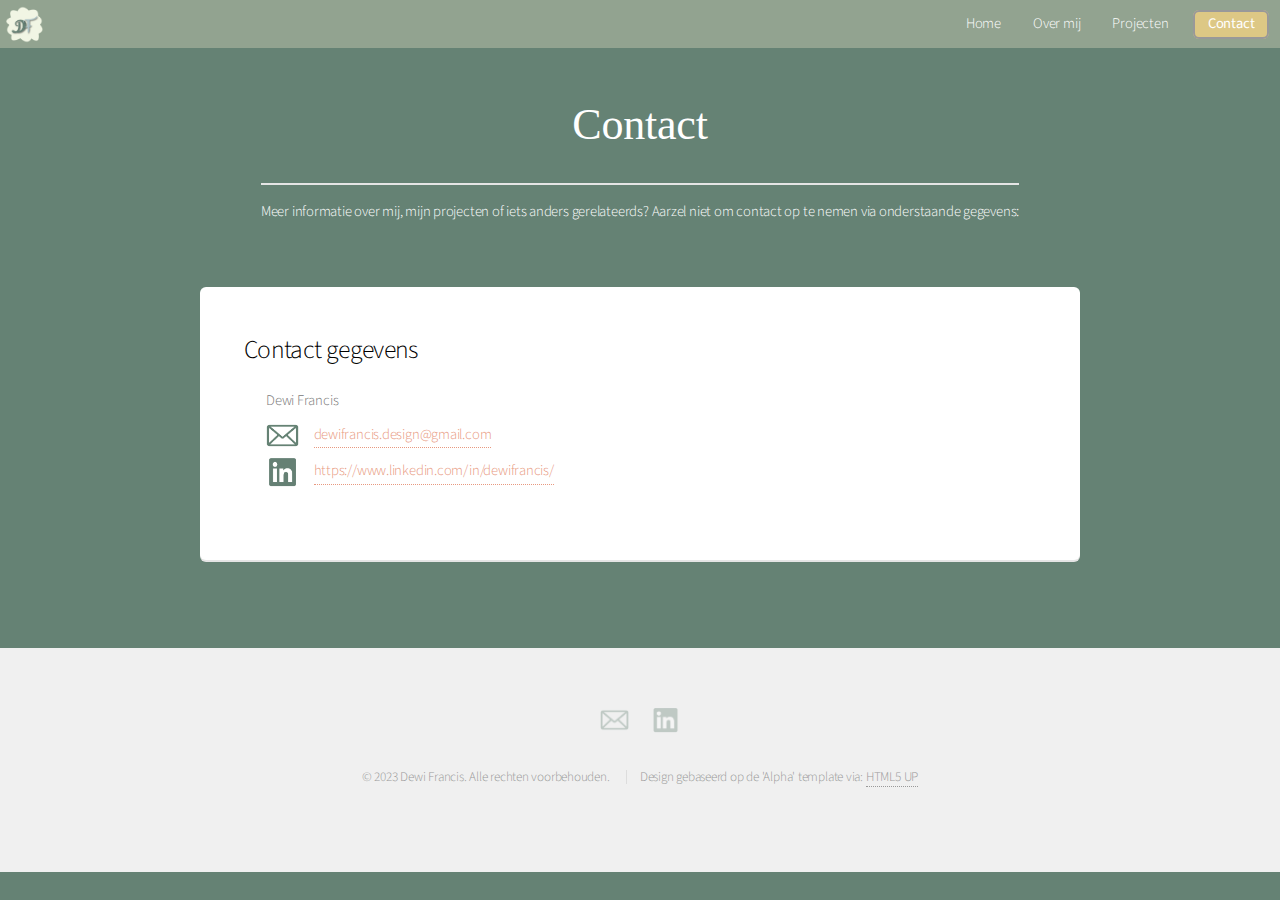
<file: contact.html>
<!DOCTYPE HTML>
<!--
	Alpha by HTML5 UP
	html5up.net | @ajlkn
	Free for personal and commercial use under the CCA 3.0 license (html5up.net/license)
-->
<html lang="nl">

<head>
	<title> Dewi Francis | Contact</title>
	<meta charset="utf-8" />
	<meta name="viewport" content="width=device-width, initial-scale=1, user-scalable=no" />
	<link rel="stylesheet" href="assets/css/main.css" />
	<link rel="icon" type="image/svg+xml" href="images/dfLogo.png">
</head>

<body class="is-preload">
	<div id="page-wrapper">

		<!-- Header -->
		<header id="header">
			<a class="logo" href="index.html">
				<img class="logoimg" src="images/dfLogo.png" alt="DF logo">
			</a>
			<nav id="nav">
				<ul>
					<li><a href="index.html">Home</a></li>
					<li><a href="overmij.html">Over mij</a></li>
					<li><a href="projecten.html">Projecten</a></li>
					<!--		<li>
							<a href="#" class="icon solid fa-angle-down">Werk</a>
							<ul>
								<li><a href=#>Digitale ontwerpen</a></li>
								<li><a href=#>Vector illustraties</a></li>
								<li><a href=#>Tekeningen en schilderijen</a></li>
							</ul>
						</li>
	
						-->
					<li><a href="contact.html" class="button">Contact</a></li>
				</ul>
			</nav>
		</header>

		<!-- Main -->
		<section id="main" class="container">
			<header>
				<h1>Contact</h1>
				<p>Meer informatie over mij, mijn projecten of iets anders gerelateerds? Aarzel niet om contact op te
					nemen via onderstaande gegevens:</p>
			</header>
			<div class="box">

				<div class="vaardighedenlijst">
					<h3>Contact gegevens</h3>
					<ul class="contactList">
						<li>Dewi Francis</li>
						<li> <img class="iconContact" src="images/mail_icon.png" alt="mail" /> <a
								href="mailto:dewifrancis.design@gmail.com">dewifrancis.design@gmail.com</a></p>
						</li>
						<li> <img class="iconContact" src="images/linkedInIcon.png" alt="linkedin" /> <a
							href="https://www.linkedin.com/in/dewifrancis/">https://www.linkedin.com/in/dewifrancis/</a></p>
					</li>
					</ul>
				</div>

			</div>
		</section>

		<!-- Footer -->
		<footer id="footer">
			<ul class="icons">
				<li><a href="mailto:dewifrancis.design@gmail.com"><img class="footerIcon" src="images/mail_icon.png"
							alt="mail"></a></li>
				<li><a href="https://www.linkedin.com/in/dewifrancis/"><img class="footerIcon"
							src="images/linkedInIcon.png" alt="Linkedin"></a></li>
			</ul>
			<ul class="copyright">
				<li>&copy; 2023 Dewi Francis. Alle rechten voorbehouden.</li>
				<li>Design gebaseerd op de 'Alpha' template via: <a href="http://html5up.net">HTML5 UP</a></li>
			</ul>
		</footer>

	</div>

	<!-- Scripts -->
	<script src="assets/js/jquery.min.js"></script>
	<script src="assets/js/jquery.dropotron.min.js"></script>
	<script src="assets/js/jquery.scrollex.min.js"></script>
	<script src="assets/js/browser.min.js"></script>
	<script src="assets/js/breakpoints.min.js"></script>
	<script src="assets/js/util.js"></script>
	<script src="assets/js/main.js"></script>

</body>

</html>
</file>
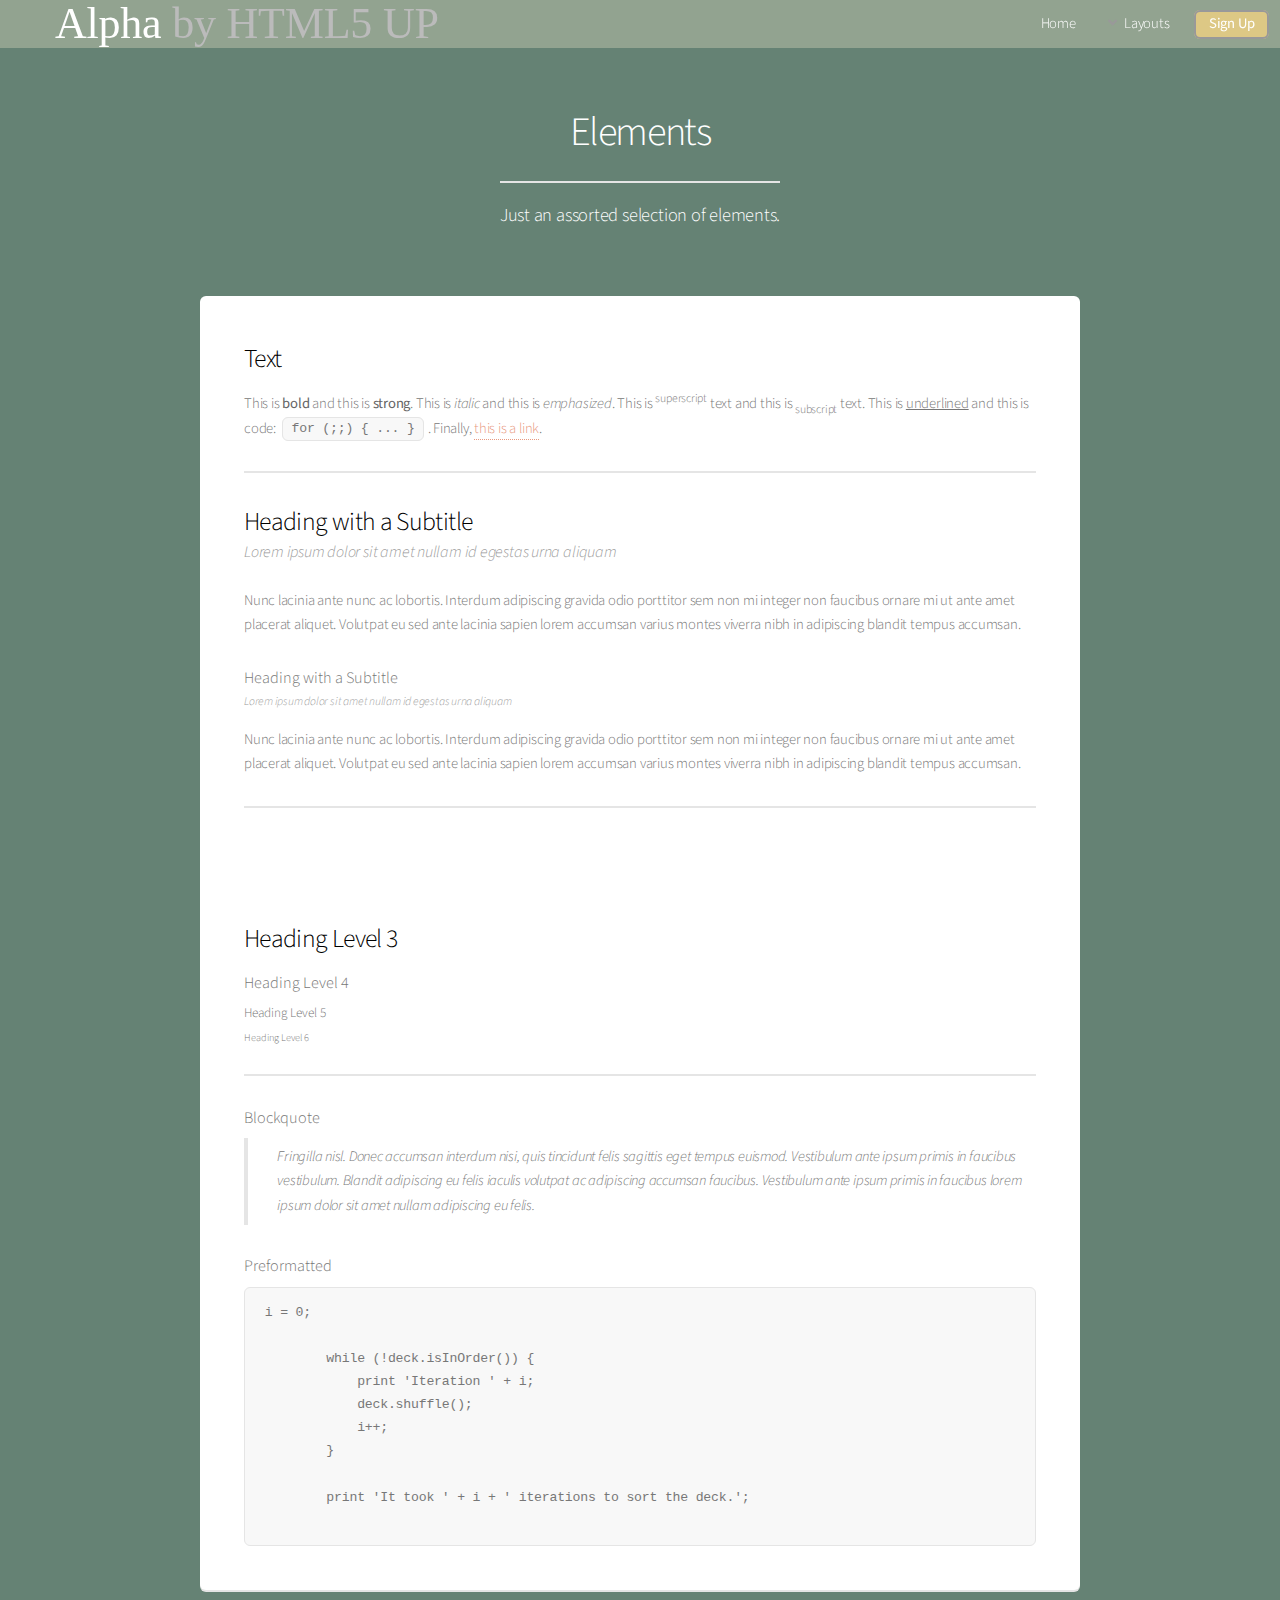
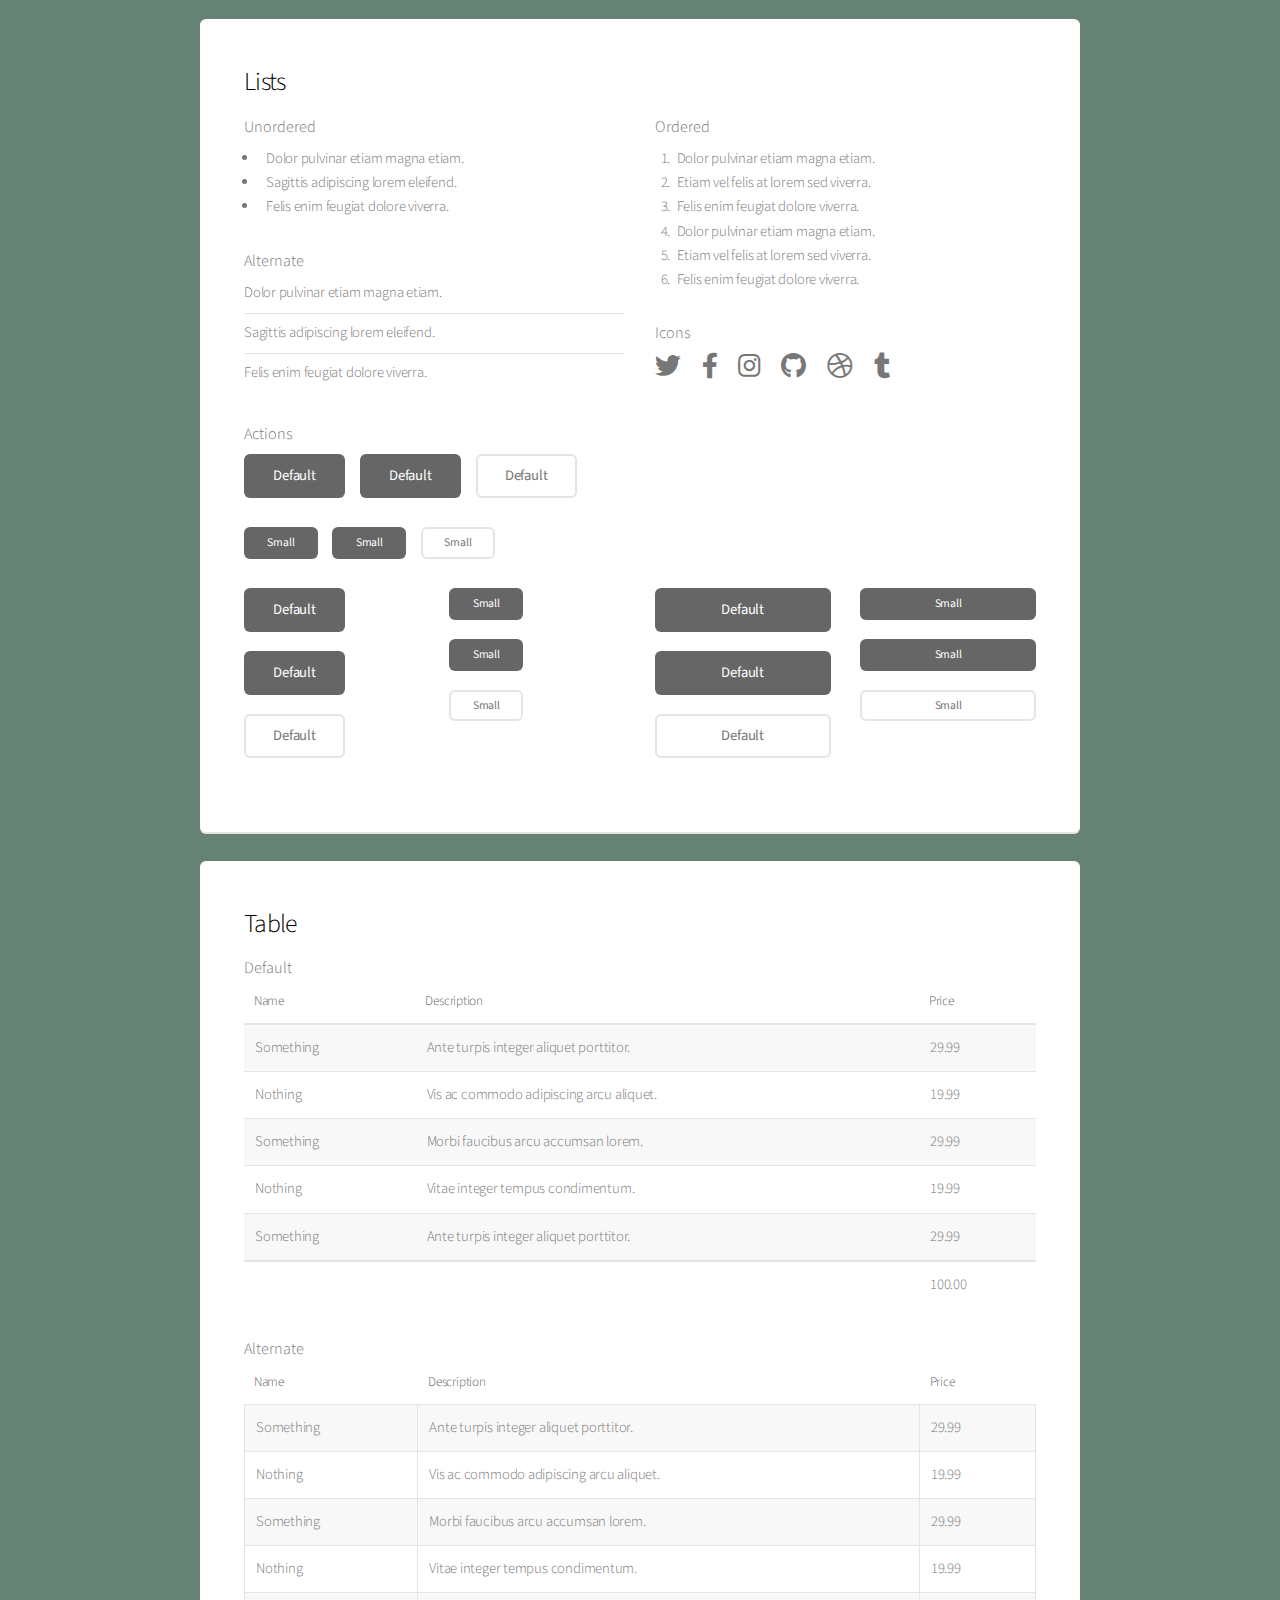
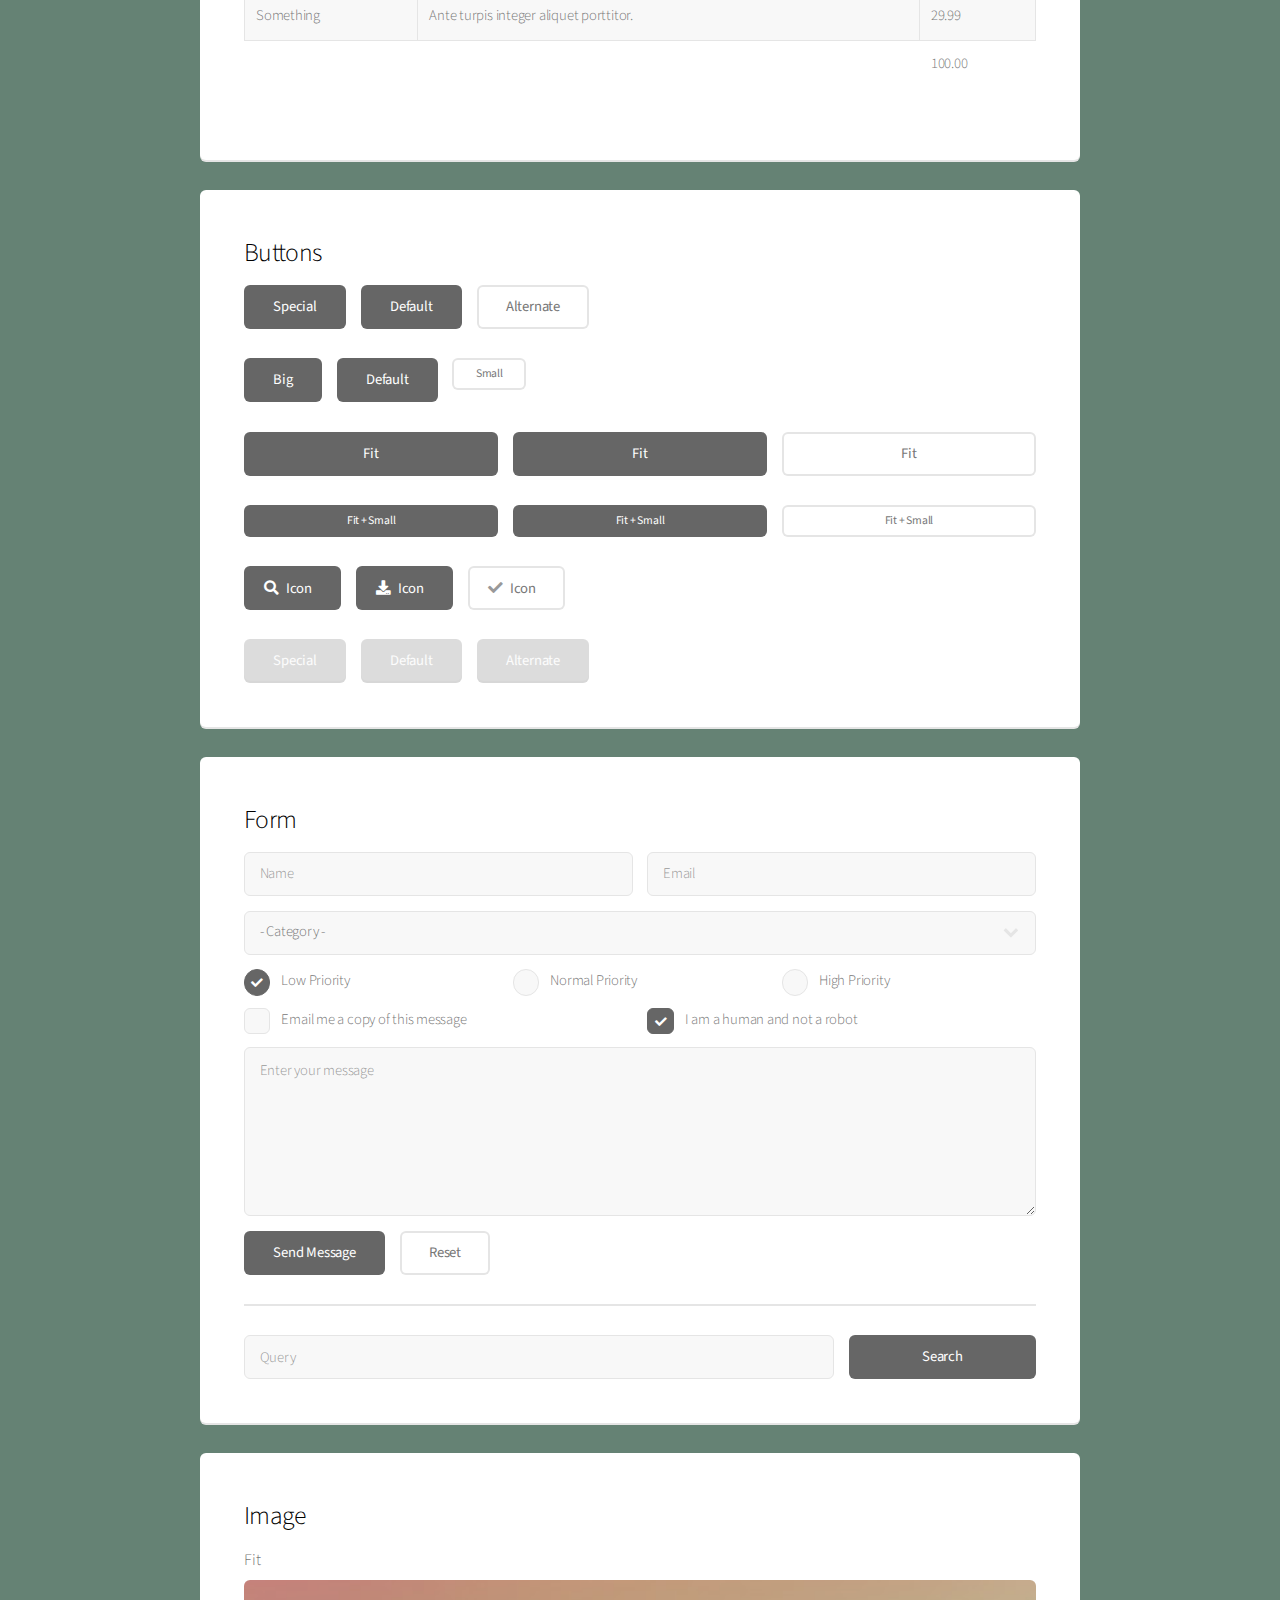
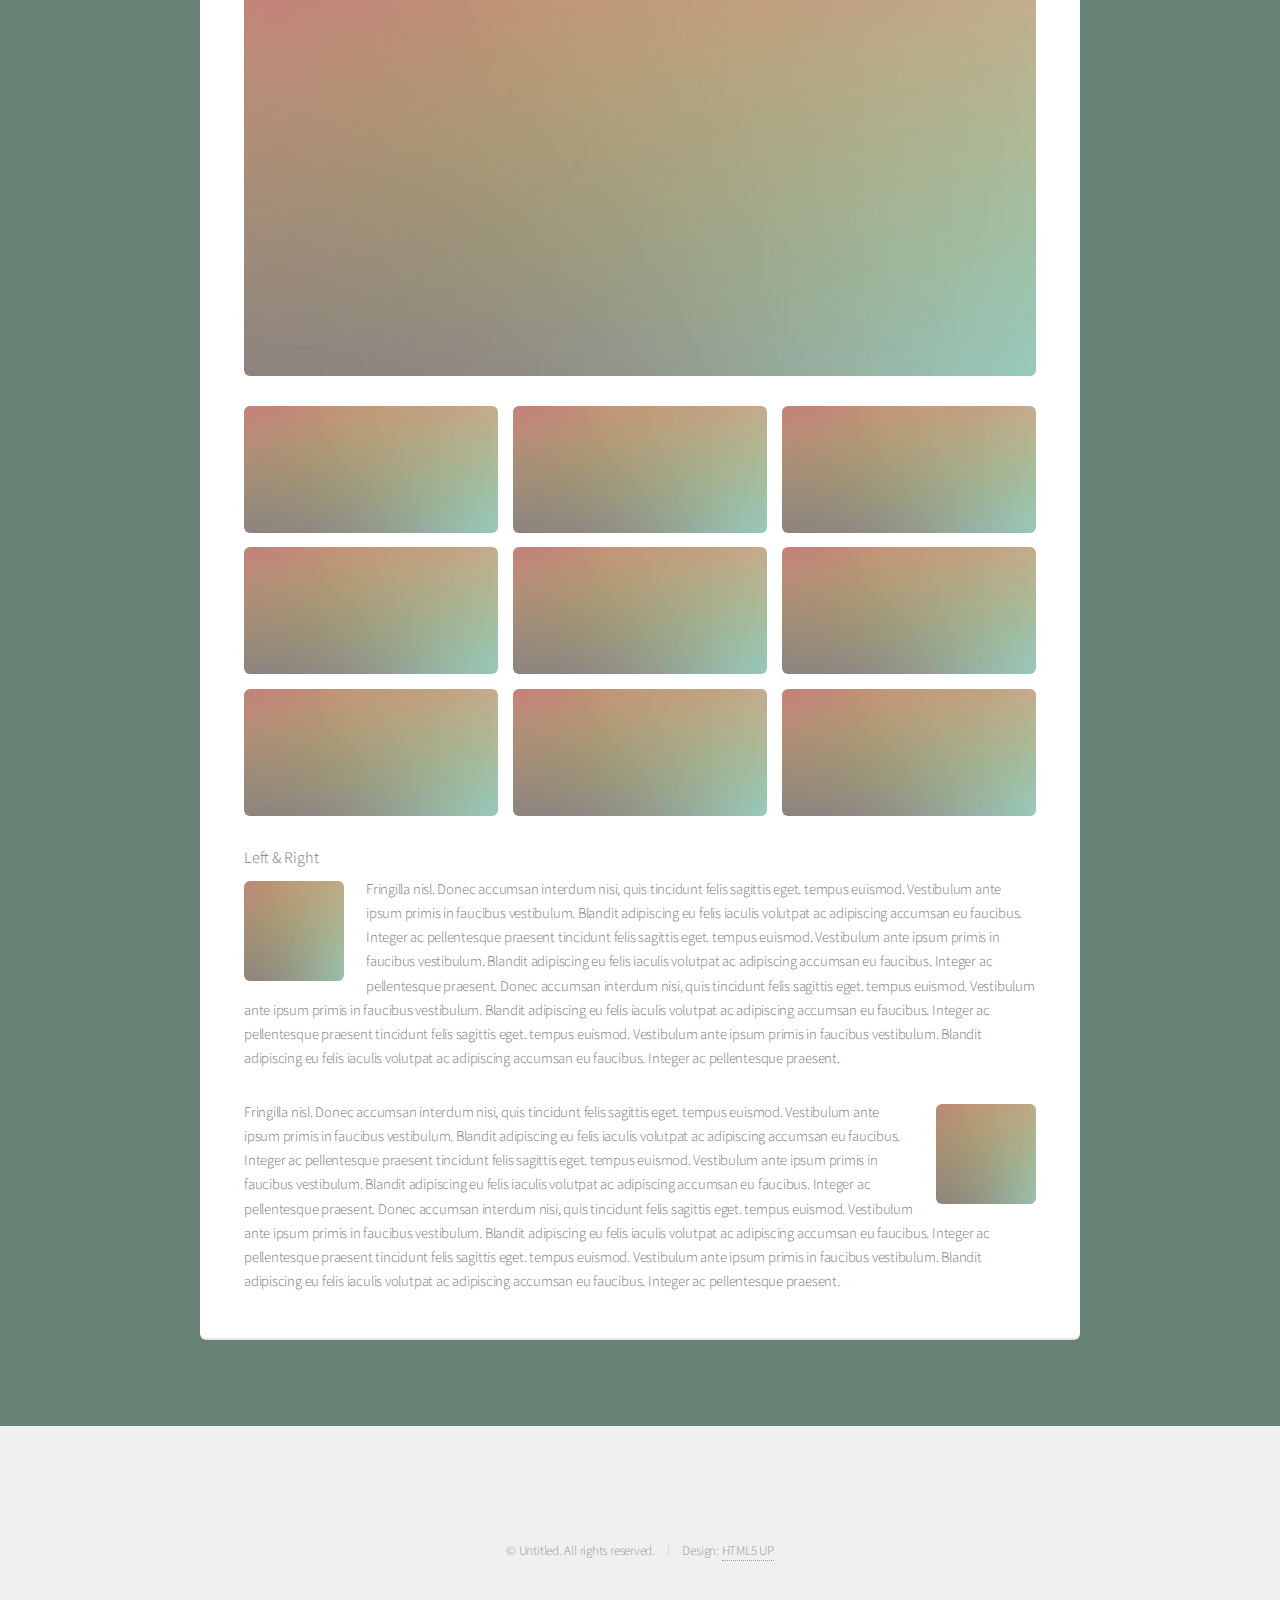
<file: elements.html>
<!DOCTYPE HTML>
<!--
	Alpha by HTML5 UP
	html5up.net | @ajlkn
	Free for personal and commercial use under the CCA 3.0 license (html5up.net/license)
-->
<html>
	<head>
		<title>Dewi Francis Portfolio</title>
		<meta charset="utf-8" />
		<meta name="viewport" content="width=device-width, initial-scale=1, user-scalable=no" />
		<link rel="stylesheet" href="assets/css/main.css" />
	</head>
	<body class="is-preload">
		<div id="page-wrapper">

			<!-- Header -->
				<header id="header">
					<h1><a href="index.html">Alpha</a> by HTML5 UP</h1>
					<nav id="nav">
						<ul>
							<li><a href="index.html">Home</a></li>
							<li>
								<a href="#" class="icon solid fa-angle-down">Layouts</a>
								<ul>
									<li><a href="generic.html">Generic</a></li>
									<li><a href="contact.html">Contact</a></li>
									<li><a href="elements.html">Elements</a></li>
									<li>
										<a href="#">Submenu</a>
										<ul>
											<li><a href="#">Option One</a></li>
											<li><a href="#">Option Two</a></li>
											<li><a href="#">Option Three</a></li>
											<li><a href="#">Option Four</a></li>
										</ul>
									</li>
								</ul>
							</li>
							<li><a href="#" class="button">Sign Up</a></li>
						</ul>
					</nav>
				</header>

			<!-- Main -->
				<section id="main" class="container">
					<header>
						<h2>Elements</h2>
						<p>Just an assorted selection of elements.</p>
					</header>
					<div class="row">
						<div class="col-12">

							<!-- Text -->
								<section class="box">
									<h3>Text</h3>
									<p>This is <b>bold</b> and this is <strong>strong</strong>. This is <i>italic</i> and this is <em>emphasized</em>.
									This is <sup>superscript</sup> text and this is <sub>subscript</sub> text.
									This is <u>underlined</u> and this is code: <code>for (;;) { ... }</code>. Finally, <a href="#">this is a link</a>.</p>

									<hr />

									<header>
										<h3>Heading with a Subtitle</h3>
										<p>Lorem ipsum dolor sit amet nullam id egestas urna aliquam</p>
									</header>
									<p>Nunc lacinia ante nunc ac lobortis. Interdum adipiscing gravida odio porttitor sem non mi integer non faucibus ornare mi ut ante amet placerat aliquet. Volutpat eu sed ante lacinia sapien lorem accumsan varius montes viverra nibh in adipiscing blandit tempus accumsan.</p>
									<header>
										<h4>Heading with a Subtitle</h4>
										<p>Lorem ipsum dolor sit amet nullam id egestas urna aliquam</p>
									</header>
									<p>Nunc lacinia ante nunc ac lobortis. Interdum adipiscing gravida odio porttitor sem non mi integer non faucibus ornare mi ut ante amet placerat aliquet. Volutpat eu sed ante lacinia sapien lorem accumsan varius montes viverra nibh in adipiscing blandit tempus accumsan.</p>

									<hr />

									<h2>Heading Level 2</h2>
									<h3>Heading Level 3</h3>
									<h4>Heading Level 4</h4>
									<h5>Heading Level 5</h5>
									<h6>Heading Level 6</h6>

									<hr />

									<h4>Blockquote</h4>
									<blockquote>Fringilla nisl. Donec accumsan interdum nisi, quis tincidunt felis sagittis eget tempus euismod. Vestibulum ante ipsum primis in faucibus vestibulum. Blandit adipiscing eu felis iaculis volutpat ac adipiscing accumsan faucibus. Vestibulum ante ipsum primis in faucibus lorem ipsum dolor sit amet nullam adipiscing eu felis.</blockquote>

									<h4>Preformatted</h4>
									<pre>i = 0;

	while (!deck.isInOrder()) {
	    print 'Iteration ' + i;
	    deck.shuffle();
	    i++;
	}

	print 'It took ' + i + ' iterations to sort the deck.';
	</pre>
								</section>

						</div>
					</div>
					<div class="row">
						<div class="col-12">

							<!-- Lists -->
								<section class="box">
									<h3>Lists</h3>
									<div class="row">
										<div class="col-6 col-12-mobilep">

											<h4>Unordered</h4>
											<ul>
												<li>Dolor pulvinar etiam magna etiam.</li>
												<li>Sagittis adipiscing lorem eleifend.</li>
												<li>Felis enim feugiat dolore viverra.</li>
											</ul>

											<h4>Alternate</h4>
											<ul class="alt">
												<li>Dolor pulvinar etiam magna etiam.</li>
												<li>Sagittis adipiscing lorem eleifend.</li>
												<li>Felis enim feugiat dolore viverra.</li>
											</ul>

										</div>
										<div class="col-6 col-12-mobilep">

											<h4>Ordered</h4>
											<ol>
												<li>Dolor pulvinar etiam magna etiam.</li>
												<li>Etiam vel felis at lorem sed viverra.</li>
												<li>Felis enim feugiat dolore viverra.</li>
												<li>Dolor pulvinar etiam magna etiam.</li>
												<li>Etiam vel felis at lorem sed viverra.</li>
												<li>Felis enim feugiat dolore viverra.</li>
											</ol>

											<h4>Icons</h4>
											<ul class="icons">
												<li><a href="#" class="icon brands fa-twitter"><span class="label">Twitter</span></a></li>
												<li><a href="#" class="icon brands fa-facebook-f"><span class="label">Facebook</span></a></li>
												<li><a href="#" class="icon brands fa-instagram"><span class="label">Instagram</span></a></li>
												<li><a href="#" class="icon brands fa-github"><span class="label">Github</span></a></li>
												<li><a href="#" class="icon brands fa-dribbble"><span class="label">Dribbble</span></a></li>
												<li><a href="#" class="icon brands fa-tumblr"><span class="label">Tumblr</span></a></li>
											</ul>

										</div>
									</div>

									<h4>Actions</h4>
									<ul class="actions">
										<li><a href="#" class="button special">Default</a></li>
										<li><a href="#" class="button">Default</a></li>
										<li><a href="#" class="button alt">Default</a></li>
									</ul>
									<ul class="actions small">
										<li><a href="#" class="button special small">Small</a></li>
										<li><a href="#" class="button small">Small</a></li>
										<li><a href="#" class="button alt small">Small</a></li>
									</ul>
									<div class="row">
										<div class="col-3 col-6-narrower col-12-mobilep">
											<ul class="actions stacked">
												<li><a href="#" class="button special">Default</a></li>
												<li><a href="#" class="button">Default</a></li>
												<li><a href="#" class="button alt">Default</a></li>
											</ul>
										</div>
										<div class="col-3 col-6-narrower col-12-mobilep">
											<ul class="actions stacked">
												<li><a href="#" class="button special small">Small</a></li>
												<li><a href="#" class="button small">Small</a></li>
												<li><a href="#" class="button alt small">Small</a></li>
											</ul>
										</div>
										<div class="col-3 col-6-narrower col-12-mobilep">
											<ul class="actions stacked">
												<li><a href="#" class="button special fit">Default</a></li>
												<li><a href="#" class="button fit">Default</a></li>
												<li><a href="#" class="button alt fit">Default</a></li>
											</ul>
										</div>
										<div class="col-3 col-6-narrower col-12-mobilep">
											<ul class="actions stacked">
												<li><a href="#" class="button special small fit">Small</a></li>
												<li><a href="#" class="button small fit">Small</a></li>
												<li><a href="#" class="button alt small fit">Small</a></li>
											</ul>
										</div>
									</div>
								</section>

						</div>
					</div>
					<div class="row">
						<div class="col-12">

							<!-- Table -->
								<section class="box">
									<h3>Table</h3>

									<h4>Default</h4>
									<div class="table-wrapper">
										<table>
											<thead>
												<tr>
													<th>Name</th>
													<th>Description</th>
													<th>Price</th>
												</tr>
											</thead>
											<tbody>
												<tr>
													<td>Something</td>
													<td>Ante turpis integer aliquet porttitor.</td>
													<td>29.99</td>
												</tr>
												<tr>
													<td>Nothing</td>
													<td>Vis ac commodo adipiscing arcu aliquet.</td>
													<td>19.99</td>
												</tr>
												<tr>
													<td>Something</td>
													<td> Morbi faucibus arcu accumsan lorem.</td>
													<td>29.99</td>
												</tr>
												<tr>
													<td>Nothing</td>
													<td>Vitae integer tempus condimentum.</td>
													<td>19.99</td>
												</tr>
												<tr>
													<td>Something</td>
													<td>Ante turpis integer aliquet porttitor.</td>
													<td>29.99</td>
												</tr>
											</tbody>
											<tfoot>
												<tr>
													<td colspan="2"></td>
													<td>100.00</td>
												</tr>
											</tfoot>
										</table>
									</div>

									<h4>Alternate</h4>
									<div class="table-wrapper">
										<table class="alt">
											<thead>
												<tr>
													<th>Name</th>
													<th>Description</th>
													<th>Price</th>
												</tr>
											</thead>
											<tbody>
												<tr>
													<td>Something</td>
													<td>Ante turpis integer aliquet porttitor.</td>
													<td>29.99</td>
												</tr>
												<tr>
													<td>Nothing</td>
													<td>Vis ac commodo adipiscing arcu aliquet.</td>
													<td>19.99</td>
												</tr>
												<tr>
													<td>Something</td>
													<td> Morbi faucibus arcu accumsan lorem.</td>
													<td>29.99</td>
												</tr>
												<tr>
													<td>Nothing</td>
													<td>Vitae integer tempus condimentum.</td>
													<td>19.99</td>
												</tr>
												<tr>
													<td>Something</td>
													<td>Ante turpis integer aliquet porttitor.</td>
													<td>29.99</td>
												</tr>
											</tbody>
											<tfoot>
												<tr>
													<td colspan="2"></td>
													<td>100.00</td>
												</tr>
											</tfoot>
										</table>
									</div>
								</section>

						</div>
					</div>
					<div class="row">
						<div class="col-12">

							<!-- Buttons -->
								<section class="box">
									<h3>Buttons</h3>
									<ul class="actions">
										<li><a href="#" class="button special">Special</a></li>
										<li><a href="#" class="button">Default</a></li>
										<li><a href="#" class="button alt">Alternate</a></li>
									</ul>
									<ul class="actions">
										<li><a href="#" class="button special big">Big</a></li>
										<li><a href="#" class="button">Default</a></li>
										<li><a href="#" class="button alt small">Small</a></li>
									</ul>
									<ul class="actions fit">
										<li><a href="#" class="button special fit">Fit</a></li>
										<li><a href="#" class="button fit">Fit</a></li>
										<li><a href="#" class="button alt fit">Fit</a></li>
									</ul>
									<ul class="actions fit small">
										<li><a href="#" class="button special fit small">Fit + Small</a></li>
										<li><a href="#" class="button fit small">Fit + Small</a></li>
										<li><a href="#" class="button alt fit small">Fit + Small</a></li>
									</ul>
									<ul class="actions">
										<li><a href="#" class="button special icon solid fa-search">Icon</a></li>
										<li><a href="#" class="button icon solid fa-download">Icon</a></li>
										<li><a href="#" class="button alt icon solid fa-check">Icon</a></li>
									</ul>
									<ul class="actions">
										<li><span class="button special disabled">Special</span></li>
										<li><span class="button disabled">Default</span></li>
										<li><span class="button alt disabled">Alternate</span></li>
									</ul>
								</section>

						</div>
					</div>
					<div class="row">
						<div class="col-12">

							<!-- Form -->
								<section class="box">
									<h3>Form</h3>
									<form method="post" action="#">
										<div class="row gtr-uniform gtr-50">
											<div class="col-6 col-12-mobilep">
												<input type="text" name="name" id="name" value="" placeholder="Name" />
											</div>
											<div class="col-6 col-12-mobilep">
												<input type="email" name="email" id="email" value="" placeholder="Email" />
											</div>
											<div class="col-12">
												<select name="category" id="category">
													<option value="">- Category -</option>
													<option value="1">Manufacturing</option>
													<option value="1">Shipping</option>
													<option value="1">Administration</option>
													<option value="1">Human Resources</option>
												</select>
											</div>
											<div class="col-4 col-12-narrower">
												<input type="radio" id="priority-low" name="priority" checked>
												<label for="priority-low">Low Priority</label>
											</div>
											<div class="col-4 col-12-narrower">
												<input type="radio" id="priority-normal" name="priority">
												<label for="priority-normal">Normal Priority</label>
											</div>
											<div class="col-4 col-12-narrower">
												<input type="radio" id="priority-high" name="priority">
												<label for="priority-high">High Priority</label>
											</div>
											<div class="col-6 col-12-narrower">
												<input type="checkbox" id="copy" name="copy">
												<label for="copy">Email me a copy of this message</label>
											</div>
											<div class="col-6 col-12-narrower">
												<input type="checkbox" id="human" name="human" checked>
												<label for="human">I am a human and not a robot</label>
											</div>
											<div class="col-12">
												<textarea name="message" id="message" placeholder="Enter your message" rows="6"></textarea>
											</div>
											<div class="col-12">
												<ul class="actions">
													<li><input type="submit" value="Send Message" /></li>
													<li><input type="reset" value="Reset" class="alt" /></li>
												</ul>
											</div>
										</div>
									</form>

									<hr />

									<form method="post" action="#">
										<div class="row gtr-uniform gtr-50">
											<div class="col-9 col-12-mobilep">
												<input type="text" name="query" id="query" value="" placeholder="Query" />
											</div>
											<div class="col-3 col-12-mobilep">
												<input type="submit" value="Search" class="fit" />
											</div>
										</div>
									</form>
								</section>

						</div>
					</div>
					<div class="row">
						<div class="col-12">

							<!-- Image -->
								<section class="box">
									<h3>Image</h3>
									<h4>Fit</h4>
									<span class="image fit"><img src="images/pic04.jpg" alt="" /></span>
									<div class="box alt">
										<div class="row gtr-50 gtr-uniform">
											<div class="col-4"><span class="image fit"><img src="images/pic04.jpg" alt="" /></span></div>
											<div class="col-4"><span class="image fit"><img src="images/pic04.jpg" alt="" /></span></div>
											<div class="col-4"><span class="image fit"><img src="images/pic04.jpg" alt="" /></span></div>
											<div class="col-4"><span class="image fit"><img src="images/pic04.jpg" alt="" /></span></div>
											<div class="col-4"><span class="image fit"><img src="images/pic04.jpg" alt="" /></span></div>
											<div class="col-4"><span class="image fit"><img src="images/pic04.jpg" alt="" /></span></div>
											<div class="col-4"><span class="image fit"><img src="images/pic04.jpg" alt="" /></span></div>
											<div class="col-4"><span class="image fit"><img src="images/pic04.jpg" alt="" /></span></div>
											<div class="col-4"><span class="image fit"><img src="images/pic04.jpg" alt="" /></span></div>
										</div>
									</div>

									<h4>Left &amp; Right</h4>
									<p><span class="image left"><img src="images/pic05.jpg" alt="" /></span>Fringilla nisl. Donec accumsan interdum nisi, quis tincidunt felis sagittis eget. tempus euismod. Vestibulum ante ipsum primis in faucibus vestibulum. Blandit adipiscing eu felis iaculis volutpat ac adipiscing accumsan eu faucibus. Integer ac pellentesque praesent tincidunt felis sagittis eget. tempus euismod. Vestibulum ante ipsum primis in faucibus vestibulum. Blandit adipiscing eu felis iaculis volutpat ac adipiscing accumsan eu faucibus. Integer ac pellentesque praesent. Donec accumsan interdum nisi, quis tincidunt felis sagittis eget. tempus euismod. Vestibulum ante ipsum primis in faucibus vestibulum. Blandit adipiscing eu felis iaculis volutpat ac adipiscing accumsan eu faucibus. Integer ac pellentesque praesent tincidunt felis sagittis eget. tempus euismod. Vestibulum ante ipsum primis in faucibus vestibulum. Blandit adipiscing eu felis iaculis volutpat ac adipiscing accumsan eu faucibus. Integer ac pellentesque praesent.</p>
									<p><span class="image right"><img src="images/pic05.jpg" alt="" /></span>Fringilla nisl. Donec accumsan interdum nisi, quis tincidunt felis sagittis eget. tempus euismod. Vestibulum ante ipsum primis in faucibus vestibulum. Blandit adipiscing eu felis iaculis volutpat ac adipiscing accumsan eu faucibus. Integer ac pellentesque praesent tincidunt felis sagittis eget. tempus euismod. Vestibulum ante ipsum primis in faucibus vestibulum. Blandit adipiscing eu felis iaculis volutpat ac adipiscing accumsan eu faucibus. Integer ac pellentesque praesent. Donec accumsan interdum nisi, quis tincidunt felis sagittis eget. tempus euismod. Vestibulum ante ipsum primis in faucibus vestibulum. Blandit adipiscing eu felis iaculis volutpat ac adipiscing accumsan eu faucibus. Integer ac pellentesque praesent tincidunt felis sagittis eget. tempus euismod. Vestibulum ante ipsum primis in faucibus vestibulum. Blandit adipiscing eu felis iaculis volutpat ac adipiscing accumsan eu faucibus. Integer ac pellentesque praesent.</p>
								</section>

						</div>
					</div>
				</section>

			<!-- Footer -->
				<footer id="footer">
					<ul class="icons">
						<li><a href="#" class="icon brands fa-twitter"><span class="label">Twitter</span></a></li>
						<li><a href="#" class="icon brands fa-facebook-f"><span class="label">Facebook</span></a></li>
						<li><a href="#" class="icon brands fa-instagram"><span class="label">Instagram</span></a></li>
						<li><a href="#" class="icon brands fa-github"><span class="label">Github</span></a></li>
						<li><a href="#" class="icon brands fa-dribbble"><span class="label">Dribbble</span></a></li>
						<li><a href="#" class="icon brands fa-google-plus"><span class="label">Google+</span></a></li>
					</ul>
					<ul class="copyright">
						<li>&copy; Untitled. All rights reserved.</li><li>Design: <a href="http://html5up.net">HTML5 UP</a></li>
					</ul>
				</footer>

		</div>

		<!-- Scripts -->
			<script src="assets/js/jquery.min.js"></script>
			<script src="assets/js/jquery.dropotron.min.js"></script>
			<script src="assets/js/jquery.scrollex.min.js"></script>
			<script src="assets/js/browser.min.js"></script>
			<script src="assets/js/breakpoints.min.js"></script>
			<script src="assets/js/util.js"></script>
			<script src="assets/js/main.js"></script>

	</body>
</html>
</file>
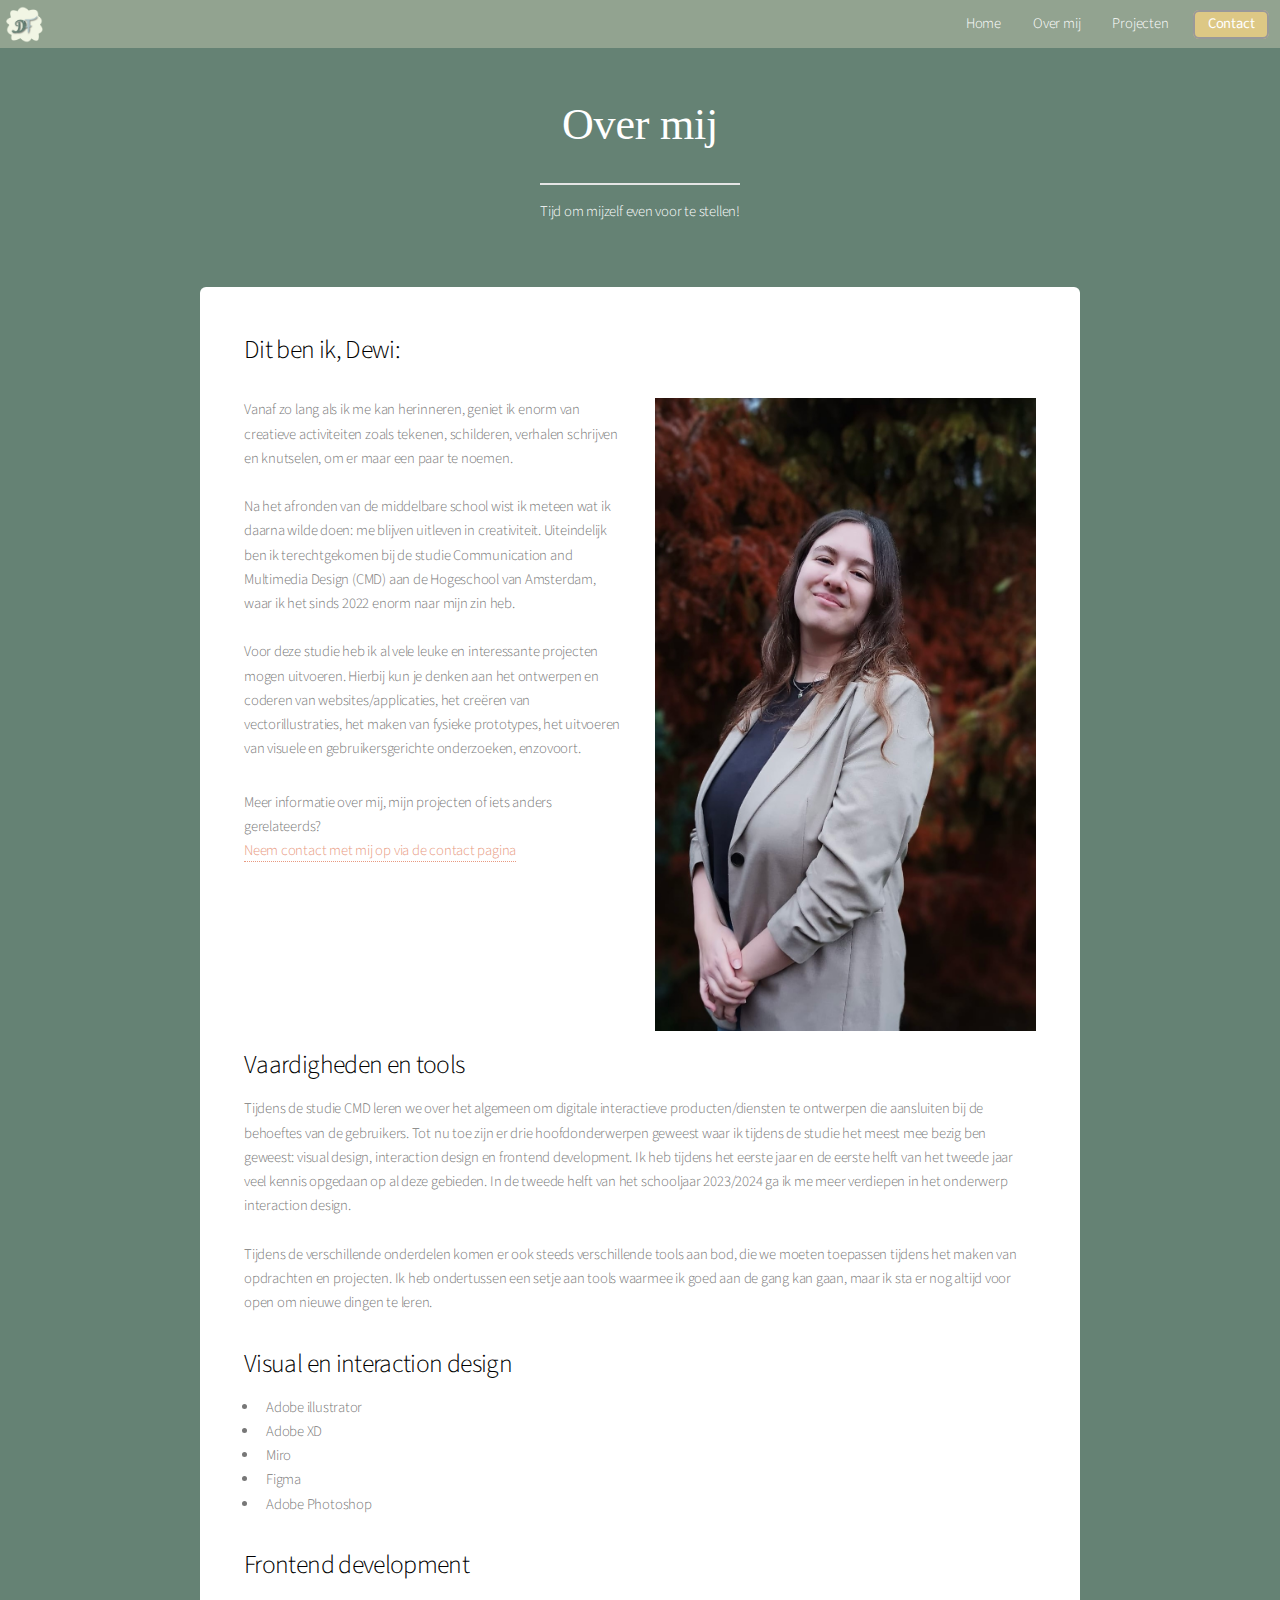
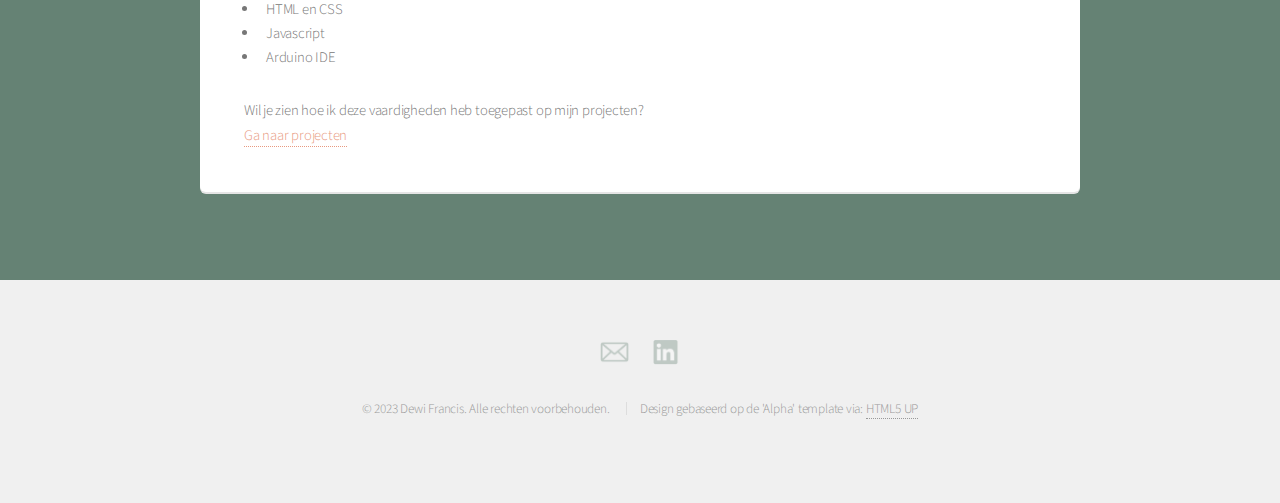
<file: overmij.html>
<!DOCTYPE HTML>
<!--
	Alpha by HTML5 UP
	html5up.net | @ajlkn
	Free for personal and commercial use under the CCA 3.0 license (html5up.net/license)
-->
<html lang="nl">

<head>
	<title>Dewi Francis | Over mij</title>
	<meta charset="utf-8" />
	<meta name="viewport" content="width=device-width, initial-scale=1, user-scalable=no" />
	<link rel="stylesheet" href="assets/css/main.css" />
	<link rel="icon" type="image/svg+xml" href="images/dfLogo.png">
</head>

<body class="is-preload">
	<div id="page-wrapper">

		<!-- Header -->
		<header id="header">
			<a class="logo" href="index.html">
				<img class="logoimg" src="images/dfLogo.png" alt="DF logo">
			</a>
			<nav id="nav">
				<ul>
					<li><a href="index.html">Home</a></li>
					<li><a href="overmij.html">Over mij</a></li>
					<li><a href="projecten.html">Projecten</a></li>
					<!--		<li>
						<a href="#" class="icon solid fa-angle-down">Werk</a>
						<ul>
							<li><a href=#>Digitale ontwerpen</a></li>
							<li><a href=#>Vector illustraties</a></li>
							<li><a href=#>Tekeningen en schilderijen</a></li>
						</ul>
					</li>

					-->
					<li><a href="contact.html" class="button">Contact</a></li>
				</ul>
			</nav>
		</header>

		<!-- Main -->
		<section id="main" class="container">
			<header>
				<h1>Over mij</h1>
				<p>Tijd om mijzelf even voor te stellen!</p>
			</header>
			<div class="box">
				<h3>Dit ben ik, Dewi:</h3>
				<p></p>
				<div class="row">
					<div class="imageInText">
						<div class="text">
							<div class="row-6 row-12-mobilep">

								<p>Vanaf zo lang als ik me kan herinneren, geniet ik enorm van creatieve activiteiten
									zoals tekenen, schilderen, verhalen schrijven en knutselen, om er maar een paar te
									noemen.
									<br>
									<br>
									Na het afronden van de middelbare school wist ik meteen wat ik daarna wilde doen: me
									blijven uitleven in creativiteit. Uiteindelijk ben ik terechtgekomen bij de studie
									Communication and Multimedia Design (CMD) aan de Hogeschool van Amsterdam, waar ik
									het
									sinds 2022 enorm naar mijn zin heb.
									<br>
									<br>
									Voor deze studie heb ik al vele leuke en interessante projecten mogen uitvoeren.
									Hierbij kun je denken aan het ontwerpen en coderen van websites/applicaties, het
									creëren van vectorillustraties, het maken van fysieke prototypes, het uitvoeren
									van visuele en gebruikersgerichte onderzoeken, enzovoort.</p>

								<p class="projectenVraag">Meer informatie over mij, mijn projecten of iets anders
									gerelateerds?</p>
								<a href="contact.html">Neem contact met mij op via de contact pagina</a>
							</div>

						</div>

						<img class="overmijImage" src="images/dewi.jpg" alt="" />
						<div class="row-6 row-12-mobilep">
							<h3>Vaardigheden en tools</h3>
							<p>Tijdens de studie CMD leren we over het algemeen om digitale interactieve
								producten/diensten te ontwerpen die aansluiten bij de behoeftes van de gebruikers. Tot
								nu toe zijn er drie hoofdonderwerpen geweest waar ik tijdens de studie het meest mee
								bezig ben geweest: visual design, interaction design en frontend development. Ik heb
								tijdens het eerste jaar en de eerste helft van het tweede jaar veel kennis opgedaan op
								al deze gebieden. In de tweede helft van het schooljaar 2023/2024 ga ik me meer
								verdiepen in het onderwerp interaction design.
								<br>
								<br>
								Tijdens de verschillende onderdelen komen er ook steeds verschillende tools aan bod, die
								we moeten toepassen tijdens het maken van opdrachten en projecten. Ik heb ondertussen
								een setje aan tools waarmee ik goed aan de gang kan gaan, maar ik sta er nog altijd voor
								open om nieuwe dingen te leren.</p>
						</div>
					</div>
				</div>
				<div class="vaardighedenlijst">
					<h3>Visual en interaction design</h3>
					<ul>
						<li>Adobe illustrator</li>
						<li>Adobe XD</li>
						<li>Miro</li>
						<li>Figma</li>
						<li>Adobe Photoshop</li>
					</ul>
				</div>

				<div class="vaardighedenlijst">
					<h3>Frontend development</h3>
					<ul>
						<li>HTML en CSS</li>
						<li>Javascript</li>
						<li>Arduino IDE</li>
					</ul>
				</div>

				<p class="projectenVraag">Wil je zien hoe ik deze vaardigheden heb toegepast op mijn projecten?</p>
				<a href="projecten.html">Ga naar projecten</a>
			</div>
		</section>

		<!-- Footer -->
		<footer id="footer">
			<ul class="icons">
				<li><a href="mailto:dewifrancis.design@gmail.com"><img class="footerIcon" src="images/mail_icon.png"
							alt="mail"></a></li>
				<li><a href="https://www.linkedin.com/in/dewifrancis/"><img class="footerIcon"
							src="images/linkedInIcon.png" alt="Linkedin"></a></li>
			</ul>
			<ul class="copyright">
				<li>&copy; 2023 Dewi Francis. Alle rechten voorbehouden.</li>
				<li>Design gebaseerd op de 'Alpha' template via: <a href="http://html5up.net">HTML5 UP</a></li>
			</ul>
		</footer>

	</div>

	<!-- Scripts -->
	<script src="assets/js/jquery.min.js"></script>
	<script src="assets/js/jquery.dropotron.min.js"></script>
	<script src="assets/js/jquery.scrollex.min.js"></script>
	<script src="assets/js/browser.min.js"></script>
	<script src="assets/js/breakpoints.min.js"></script>
	<script src="assets/js/util.js"></script>
	<script src="assets/js/main.js"></script>

</body>

</html>
</file>
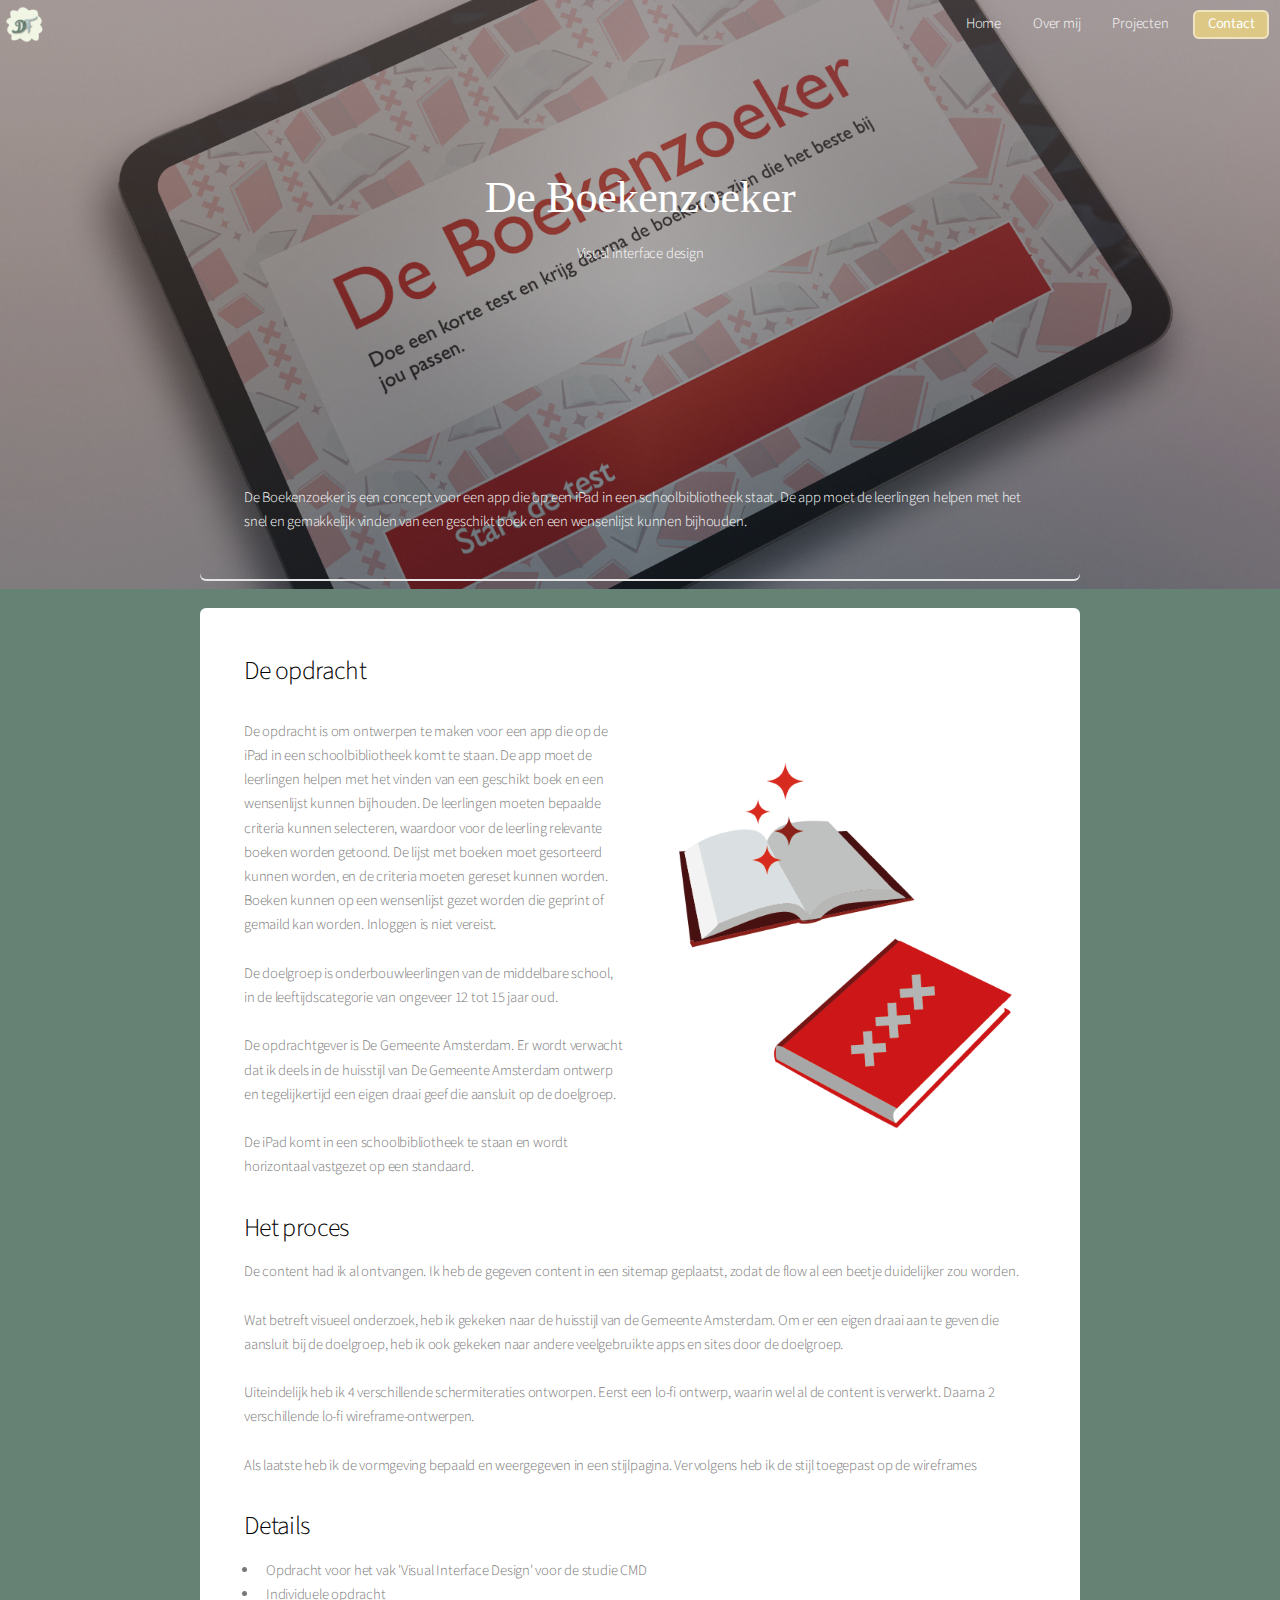
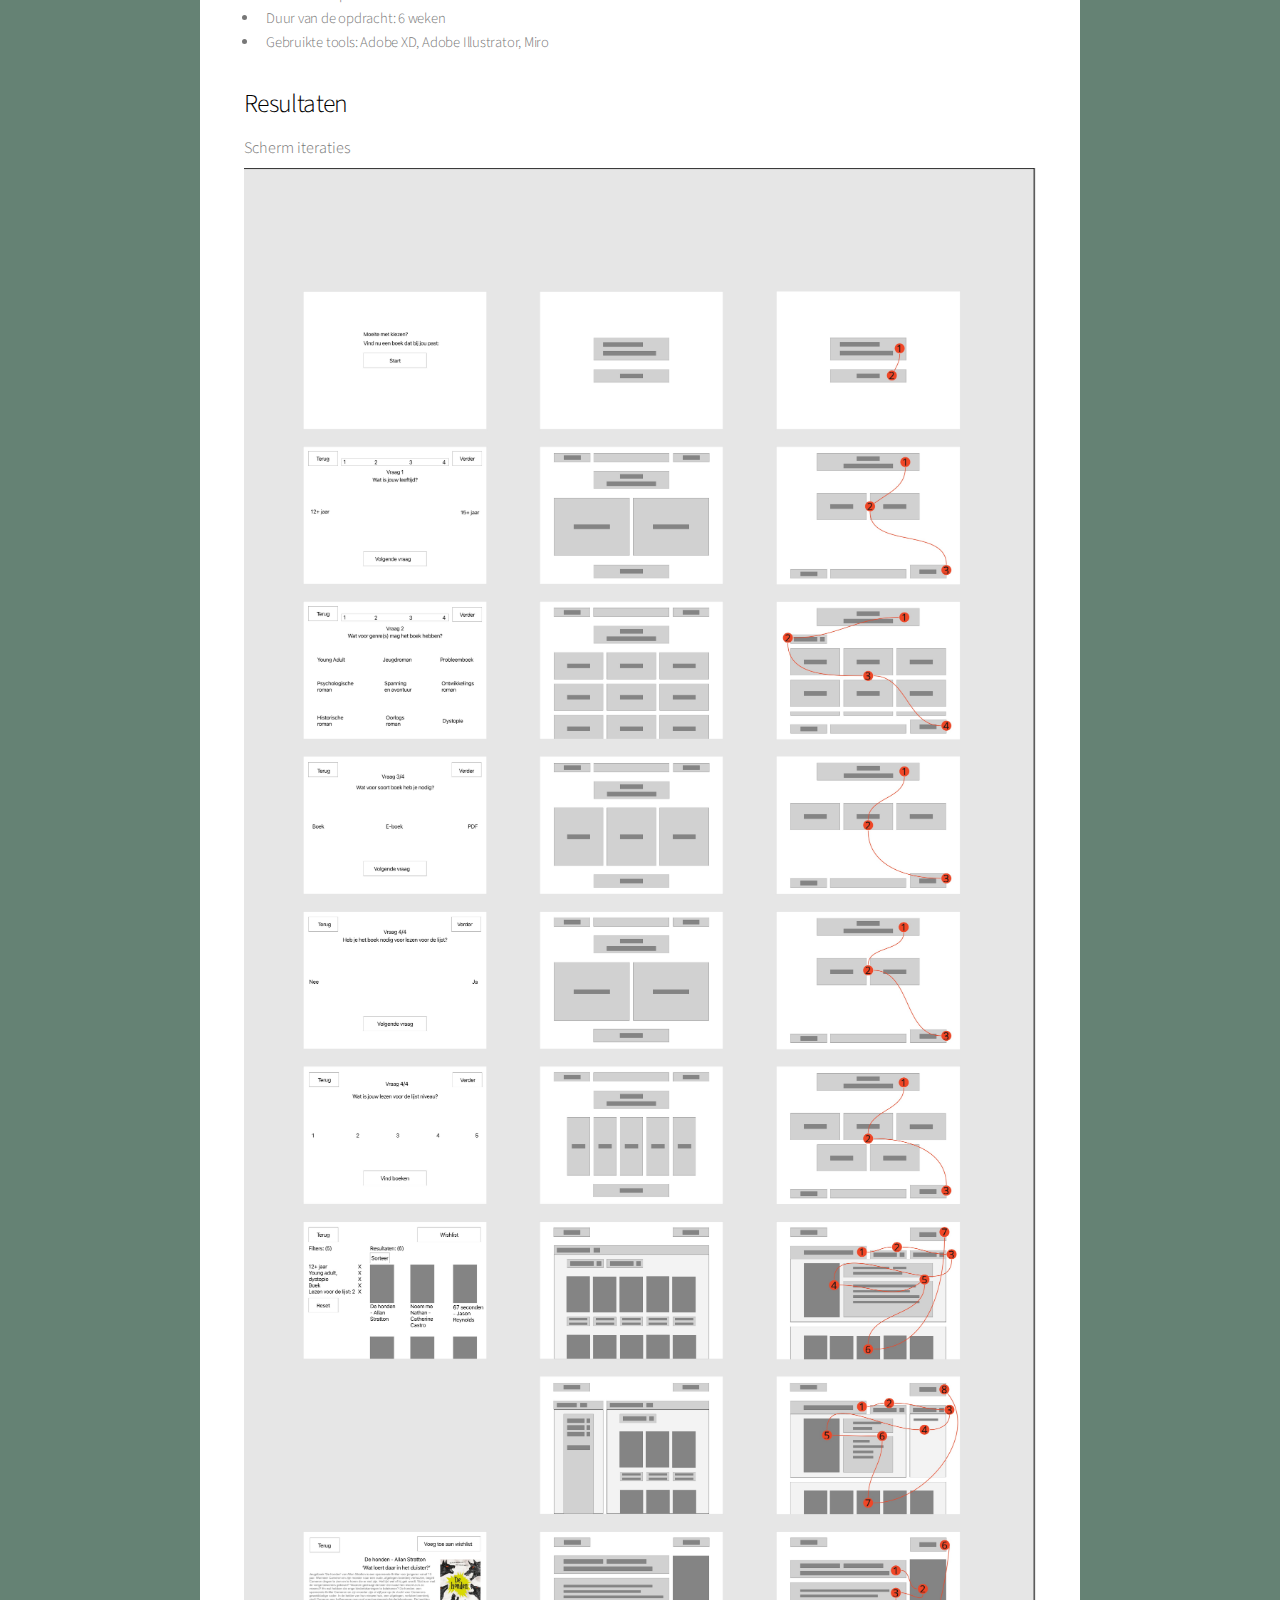
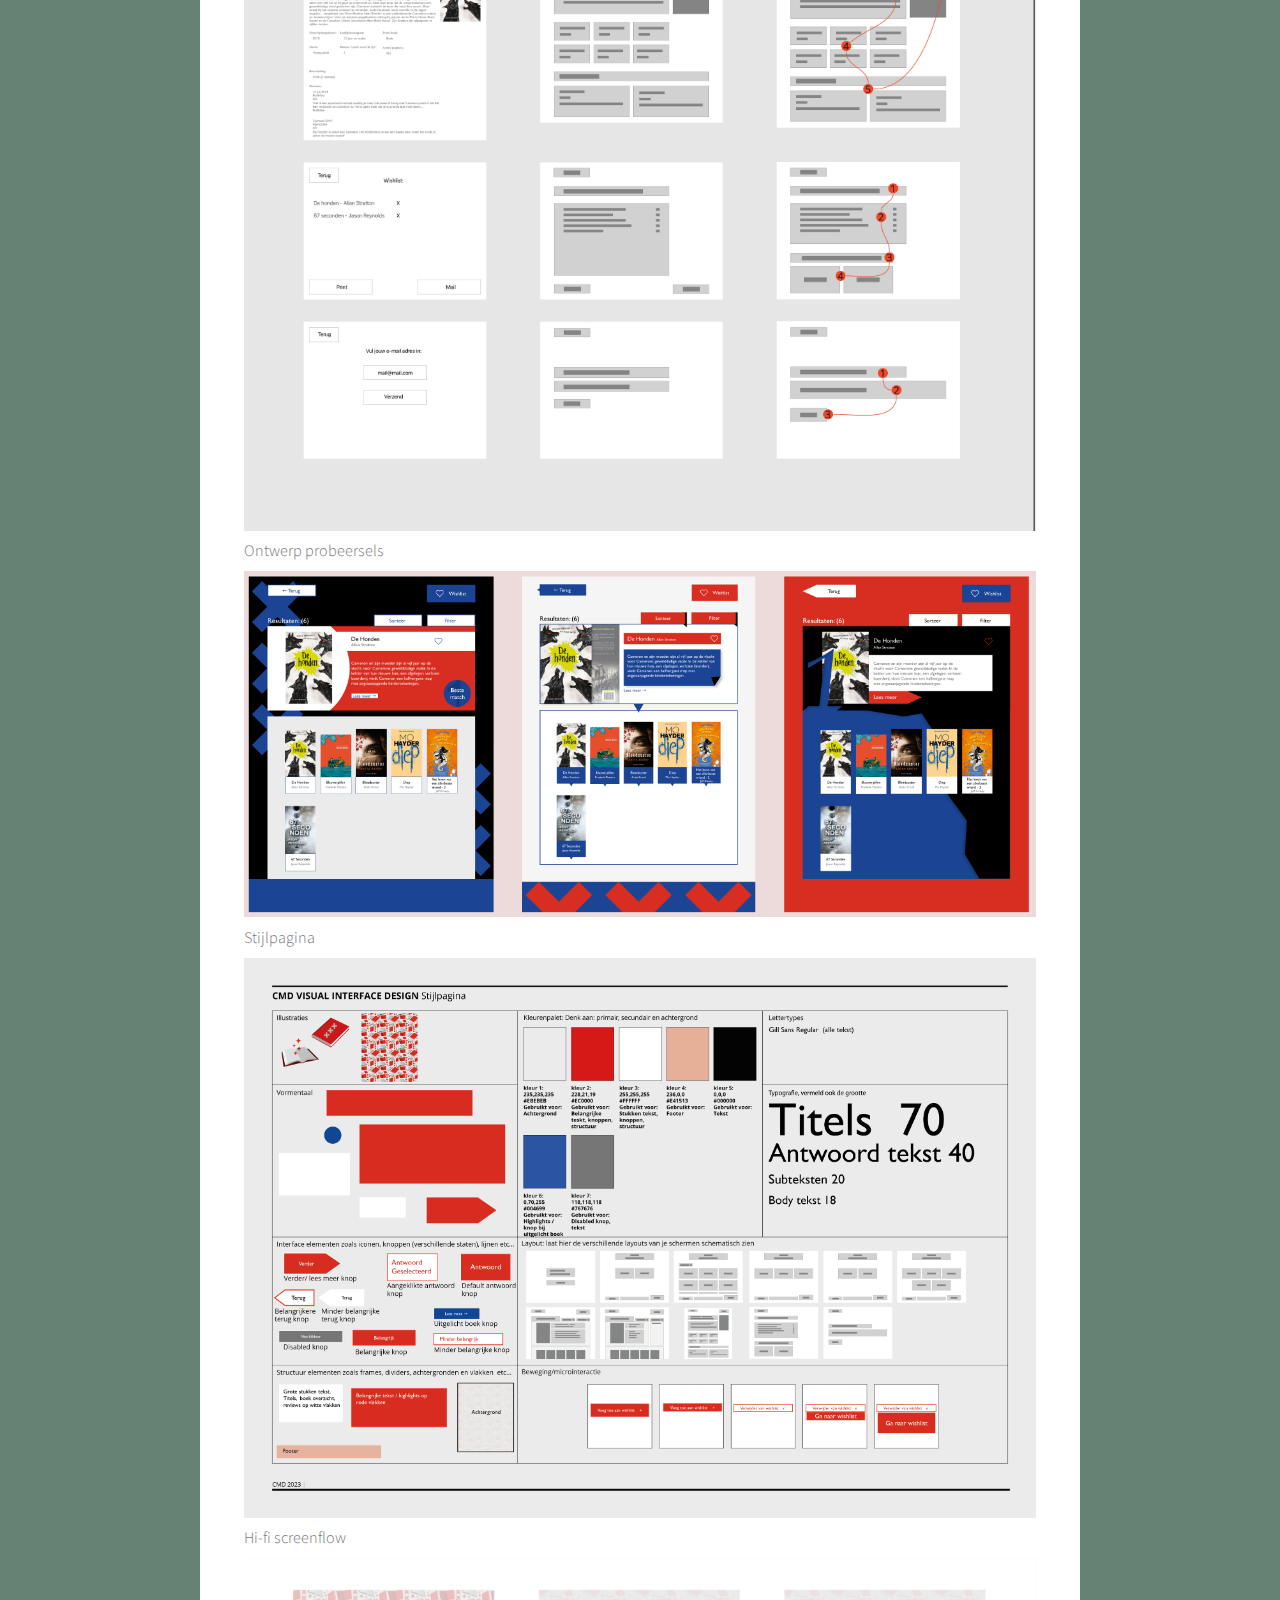
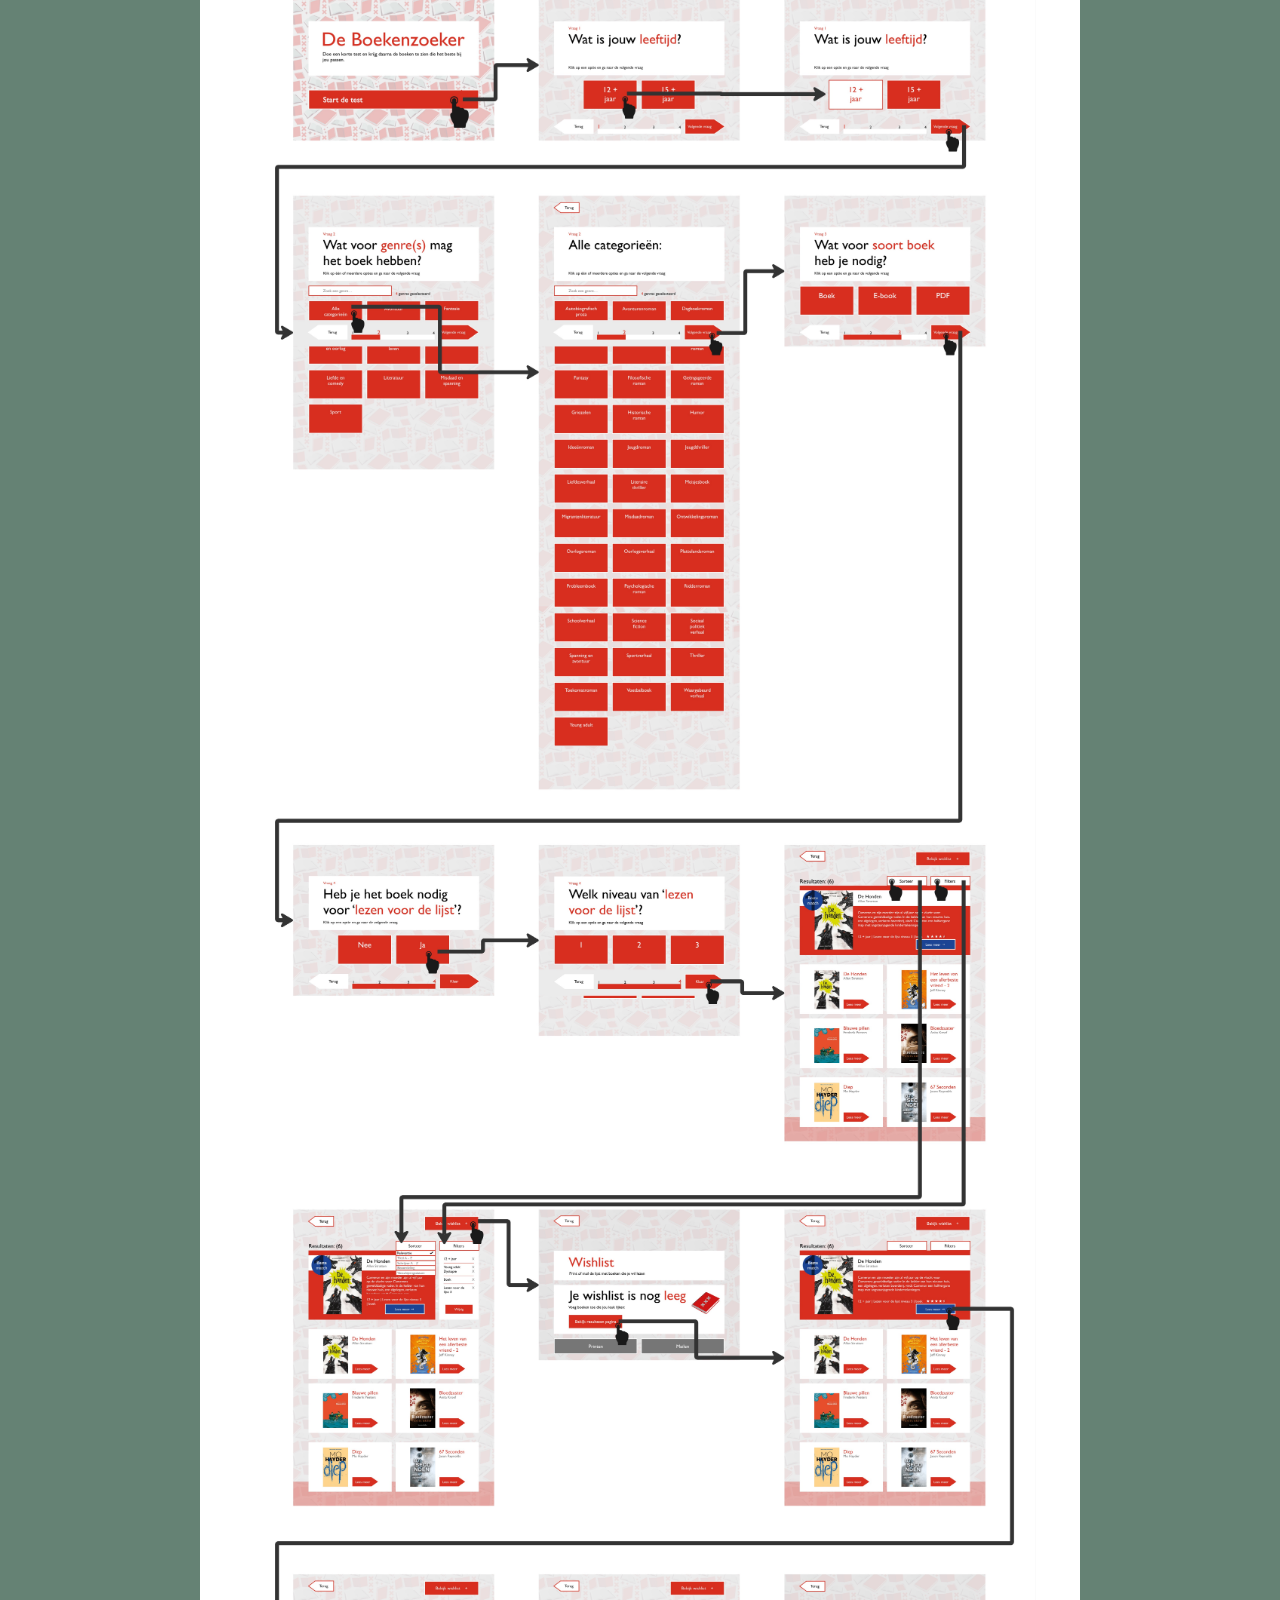
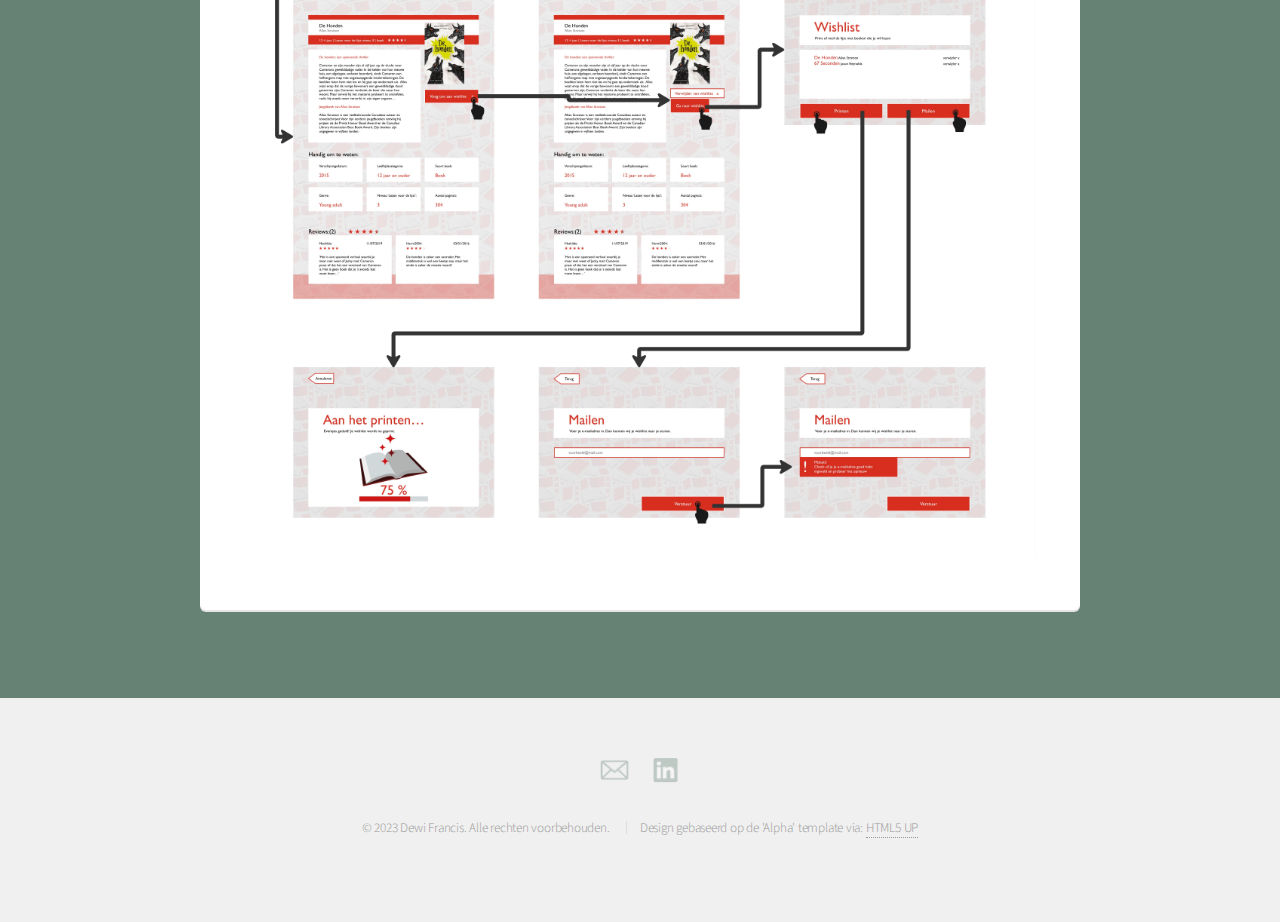
<file: project2.html>
<!DOCTYPE HTML>
<!--
	Alpha by HTML5 UP
	html5up.net | @ajlkn
	Free for personal and commercial use under the CCA 3.0 license (html5up.net/license)
-->
<html lang="nl">

<head>
    <title>Dewi Francis | De Boekenzoeker</title>
    <meta charset="utf-8" />
    <meta name="viewport" content="width=device-width, initial-scale=1, user-scalable=no" />
    <link rel="stylesheet" href="assets/css/main.css" />
    <link rel="icon" type="image/svg+xml" href="images/dfLogo.png">
</head>

<body class="landing is-preload">
    <div id="page-wrapper">

        <!-- Header -->
        <header id="header" class="alt">
            <a class="logo" href="index.html">
                <img class="logoimg" src="images/dfLogo.png" alt="DF logo">
            </a>
            <nav id="nav">
                <ul>
                    <li><a href="index.html">Home</a></li>
                    <li><a href="overmij.html">Over mij</a></li>
                    <li><a href="projecten.html">Projecten</a></li>
                    <!--		<li>
						<a href="#" class="icon solid fa-angle-down">Werk</a>
						<ul>
							<li><a href=#>Digitale ontwerpen</a></li>
							<li><a href=#>Vector illustraties</a></li>
							<li><a href=#>Tekeningen en schilderijen</a></li>
						</ul>
					</li>

					-->
                    <li><a href="contact.html" class="button">Contact</a></li>
                </ul>
            </nav>
        </header>

        <!-- Banner -->
        <section id="bannerProject2">
            <h1>De Boekenzoeker</h1>
            <p>Visual interface design</p>
        </section>

        <!-- Main -->
        <section id="main" class="container">

            <section class="box specialProject">
                <p>De Boekenzoeker is een concept voor een app die op een iPad in een schoolbibliotheek staat.
                    De app moet de leerlingen helpen met het snel en gemakkelijk vinden van een geschikt boek en
                    een wensenlijst kunnen bijhouden.</p>
            </section>

            <div class="box">
                <h3>De opdracht</h3>
                <p></p>
                <div class="row">
                    <div class="imageInText">
                        <div class="text">
                            <div class="row-6 row-12-mobilep">

                                <p>De opdracht is om ontwerpen te maken voor een app die op de iPad in een
                                    schoolbibliotheek komt te staan. De app moet de leerlingen helpen met het vinden van
                                    een geschikt boek en een wensenlijst kunnen bijhouden. De leerlingen moeten bepaalde
                                    criteria kunnen selecteren, waardoor voor de leerling relevante boeken worden
                                    getoond. De lijst met boeken moet gesorteerd kunnen worden, en de criteria moeten
                                    gereset kunnen worden. Boeken kunnen op een wensenlijst gezet worden die geprint of
                                    gemaild kan worden. Inloggen is niet vereist.
                                    <br><br>
                                    De doelgroep is onderbouwleerlingen van de middelbare school, in de
                                    leeftijdscategorie van ongeveer 12 tot 15 jaar oud.
                                    <br><br>
                                    De opdrachtgever is De Gemeente Amsterdam. Er wordt verwacht dat ik deels in de
                                    huisstijl van De Gemeente Amsterdam ontwerp en tegelijkertijd een eigen draai geef
                                    die aansluit op de doelgroep.
                                    <br><br>
                                    De iPad komt in een schoolbibliotheek te staan en wordt horizontaal vastgezet op een
                                    standaard.
                                </p>
                            </div>

                        </div>


                        <img class="overmijImage" src="images/boekenzoeker_illustratie.png" alt="vector illustratie boeken" />

                        <div class="row-6 row-12-mobilep">

                            <h3>Het proces</h3>

                            <p>De content had ik al ontvangen. Ik heb de gegeven content in een sitemap geplaatst, zodat
                                de flow al een beetje duidelijker zou worden.
                                <br>
                                <br>
                                Wat betreft visueel onderzoek, heb ik gekeken naar de huisstijl van de Gemeente
                                Amsterdam. Om er een eigen draai aan te geven die aansluit bij de doelgroep, heb ik ook
                                gekeken naar andere veelgebruikte apps en sites door de doelgroep.
                                <br>
                                <br>
                                Uiteindelijk heb ik 4 verschillende schermiteraties ontworpen. Eerst een lo-fi ontwerp,
                                waarin wel al de content is verwerkt. Daarna 2 verschillende lo-fi wireframe-ontwerpen.
                                <br>
                                <br>
                                Als laatste heb ik de vormgeving bepaald en weergegeven in een stijlpagina. Vervolgens
                                heb ik de stijl toegepast op de wireframes
                            </p>

                        </div>
                    </div>
                </div>
                <div class="vaardighedenlijst">
                    <h3>Details</h3>
                    <ul>
                        <li>Opdracht voor het vak 'Visual Interface Design' voor de studie CMD</li>
                        <li>Individuele opdracht</li>
                        <li>Duur van de opdracht: 6 weken</li>
                        <li>Gebruikte tools: Adobe XD, Adobe Illustrator, Miro </li>
                    </ul>
                </div>

                <h3>Resultaten</h3>

                <h4>Scherm iteraties</h4>
                <img class="imageProject" src="images/schermiteraties_boekenzoeker.jpg" alt="schermiteraties van de boekenzoeker" />
                <h4>Ontwerp probeersels</h4>
                <img class="imageProject" src="images/stijlen_boekenzoeker.png" alt="3 verschillende varianten op de boekenzoeker stijl" />
                <h4>Stijlpagina</h4>
                <img class="imageProject" src="images/stijlpagina_boekenzoeker.png" alt="stijlpagina van de boekenzoeker" />
                <h4>Hi-fi screenflow</h4>
                <img class="imageProject" src="images/boekenzoeker_hifi.jpg" alt="screenflow van de boekenzoeker app" />
    
            </div>

        </section>

        <!-- Footer -->
        <footer id="footer">
			<ul class="icons">
				<li><a href="mailto:dewifrancis.design@gmail.com"><img class="footerIcon" src="images/mail_icon.png" alt="mail"></a></li>
				<li><a href="https://www.linkedin.com/in/dewifrancis/"><img class="footerIcon" src="images/linkedInIcon.png" alt="Linkedin"></a></li>
			</ul>
			<ul class="copyright">
				<li>&copy; 2023 Dewi Francis. Alle rechten voorbehouden.</li>
				<li>Design gebaseerd op de 'Alpha' template via: <a href="http://html5up.net">HTML5 UP</a></li>
			</ul>
		</footer>

    </div>

    <!-- Scripts -->
    <script src="assets/js/jquery.min.js"></script>
    <script src="assets/js/jquery.dropotron.min.js"></script>
    <script src="assets/js/jquery.scrollex.min.js"></script>
    <script src="assets/js/browser.min.js"></script>
    <script src="assets/js/breakpoints.min.js"></script>
    <script src="assets/js/util.js"></script>
    <script src="assets/js/main.js"></script>

</body>

</html>
</file>
<file: assets/css/main.css>
@import url("fontawesome-all.min.css");
@import url("https://fonts.googleapis.com/css?family=Source+Sans+Pro:300,400,300italic,400italic");

/*
	Alpha by HTML5 UP
	html5up.net | @ajlkn
	Free for personal and commercial use under the CCA 3.0 license (html5up.net/license)
*/

:root {
	--nav-button-after-color: red;
	--nav-fixed-color: #92A390;
	--background-color: #658274;
	--button-primary: #ABC2C7;
	--leesmeer-button-color: #92A390;
	--contact-button-color: #92A390;
	--contact-nav-button-color: #DDC885;
	--headings2-color: white;
	--headings3-color: black;
	--header-p-color: white;
	--h1-family: 'assets/webfonts/Merienda-Black.ttf';
	--nav-mobile-color: #92A390;
}

/* Reset */

/* Based on meyerweb.com/eric/tools/css/reset (v2.0 | 20110126 | License: public domain) */

html,
body,
div,
span,
applet,
object,
iframe,
h1,
h2,
h3,
h4,
h5,
h6,
p,
blockquote,
pre,
a,
abbr,
acronym,
address,
big,
cite,
code,
del,
dfn,
em,
img,
ins,
kbd,
q,
s,
samp,
small,
strike,
strong,
sub,
sup,
tt,
var,
b,
u,
i,
center,
dl,
dt,
dd,
ol,
ul,
li,
fieldset,
form,
label,
legend,
table,
caption,
tbody,
tfoot,
thead,
tr,
th,
td,
article,
aside,
canvas,
details,
embed,
figure,
figcaption,
footer,
header,
hgroup,
menu,
nav,
output,
ruby,
section,
summary,
time,
mark,
audio,
video {
	margin: 0;
	padding: 0;
	border: 0;
	font-size: 100%;
	font: inherit;
	vertical-align: baseline;
}

article,
aside,
details,
figcaption,
figure,
footer,
header,
hgroup,
menu,
nav,
section {
	display: block;
}

body {
	line-height: 1;
}

ol,
ul {
	list-style: none;
}

blockquote,
q {
	quotes: none;
}

blockquote:before,
blockquote:after,
q:before,
q:after {
	content: '';
	content: none;
}

table {
	border-collapse: collapse;
	border-spacing: 0;
}

body {
	-webkit-text-size-adjust: none;
}

mark {
	background-color: transparent;
	color: inherit;
}

input::-moz-focus-inner {
	border: 0;
	padding: 0;
}

input,
select,
textarea {
	-moz-appearance: none;
	-webkit-appearance: none;
	-ms-appearance: none;
	appearance: none;
}

.projecten {
	margin-top: 15em;
}

h1 {
	font-size: 3em;
	font-family: var(--h1-family);
	color: white;
}

.hidden {
	color: transparent;
	font-size: 0;
}

/* Basic */

@-ms-viewport {
	width: device-width;
}

body {
	-ms-overflow-style: scrollbar;
}

@media screen and (max-width: 480px) {

	html,
	body {
		min-width: 320px;
	}

}

html {
	box-sizing: border-box;
}

*,
*:before,
*:after {
	box-sizing: inherit;
}

body {
	background: var(--background-color);
}

body,
input,
select,
textarea {
	color: #777;
	font-family: "Source Sans Pro", sans-serif;
	font-size: 16pt;
	font-weight: 300;
	line-height: 1.65em;
	letter-spacing: -0.015em;
}

a {
	-moz-transition: color 0.2s ease-in-out, border-bottom-color 0.2s ease-in-out;
	-webkit-transition: color 0.2s ease-in-out, border-bottom-color 0.2s ease-in-out;
	-ms-transition: color 0.2s ease-in-out, border-bottom-color 0.2s ease-in-out;
	transition: color 0.2s ease-in-out, border-bottom-color 0.2s ease-in-out;
	border-bottom: dotted 1px;
	color: #e89980;
	text-decoration: none;
}

a:hover {
	border-bottom-color: transparent;
}

strong,
b {
	color: #646464;
	font-weight: 400;
}

em,
i {
	font-style: italic;
}

p {
	margin: 0 0 2em 0;
}

.iconContact {
	height: 2em;
	padding-right: 1em;
}

.projectenVraag {
	margin: 0;
}

.projectenVraagWit {
	padding: 2em;
	color: black;
	font-size: 1em;
	background-color: white;
	width: 100%;
	display: flex;
	flex-direction: column;
	margin-top: 1em;
}

.projectenVraagWitA {
	width: fit-content;
}

.contactList {
	list-style: none;
}

.contactList li {
	display: flex;
	align-items: center;
	padding-top: .5em;
}

.logo {
	color: transparent;
}

.logoimg {
	width: 2.5em;
	margin: .4em;
}

.name {
	width: 20%;
}

@media (max-width: 736px) {
	.name {
		width: 80%;
	}
}

h1,
h2,
h3,
h4,
h5,
h6 {
	font-weight: 300;
	line-height: 1em;
	margin: 0 0 0.5em 0;
}

h1 a,
h2 a,
h3 a,
h4 a,
h5 a,
h6 a {
	color: inherit;
	text-decoration: none;
}

h2 {
	color: var(--headings2-color);
	font-size: 2.25em;
	line-height: 1.5em;
	letter-spacing: -0.035em;
}

h2.intro {
	color: var(--headings3-color);
	margin-bottom: 1em;
}

h3 {
	color: var(--headings3-color);
	font-size: 1.75em;
	line-height: 1.5em;
	letter-spacing: -0.025em;
}

h4 {
	font-size: 1.1em;
	line-height: 1.5em;
	letter-spacing: 0;
}

h5 {
	font-size: 0.9em;
	line-height: 1.5em;
	letter-spacing: 0;
}

h6 {
	font-size: 0.7em;
	line-height: 1.5em;
	letter-spacing: 0;
}

sub {
	font-size: 0.8em;
	position: relative;
	top: 0.5em;
}

sup {
	font-size: 0.8em;
	position: relative;
	top: -0.5em;
}

hr {
	border: 0;
	border-bottom: solid 2px #e5e5e5;
	margin: 2em 0;
}

hr.major {
	margin: 3em 0;
}

blockquote {
	border-left: solid 4px #e5e5e5;
	font-style: italic;
	margin: 0 0 2em 0;
	padding: 0.5em 0 0.5em 2em;
}

pre {
	-webkit-overflow-scrolling: touch;
	background: #f8f8f8;
	border-radius: 6px;
	border: solid 1px #e5e5e5;
	font-family: monospace;
	font-size: 0.9em;
	line-height: 1.75em;
	margin: 0 0 2em 0;
	overflow-x: auto;
	padding: 1em 1.5em;
}

code {
	background: #f8f8f8;
	border-radius: 6px;
	border: solid 1px #e5e5e5;
	font-family: monospace;
	font-size: 0.9em;
	margin: 0 0.25em;
	padding: 0.25em 0.65em;
}

.align-left {
	text-align: left;
}

.align-center {
	text-align: center;
}

.align-right {
	text-align: right;
}

/* Row */

.row {
	display: flex;
	flex-wrap: wrap;
	box-sizing: border-box;
	align-items: stretch;

}

.row h2 {
	padding-bottom: .5em;
}

.row>* {
	box-sizing: border-box;
}

.row.gtr-uniform>*> :last-child {
	margin-bottom: 0;
}

.row.aln-left {
	justify-content: flex-start;
}

.row.aln-center {
	justify-content: center;
}

.row.aln-right {
	justify-content: flex-end;
}

.row.aln-top {
	align-items: flex-start;
}

.row.aln-middle {
	align-items: center;
}

.row.aln-bottom {
	align-items: flex-end;
}

.row>.imp {
	order: -1;
}

.row>.col-1 {
	width: 8.33333%;
}

.row>.off-1 {
	margin-left: 8.33333%;
}

.row>.col-2 {
	width: 16.66667%;
}

.row>.off-2 {
	margin-left: 16.66667%;
}

.row>.col-3 {
	width: 25%;
}

.row>.off-3 {
	margin-left: 25%;
}

.row>.col-4 {
	width: 33.33333%;
}

.row>.off-4 {
	margin-left: 33.33333%;
}

.row>.col-5 {
	width: 41.66667%;
}

.row>.off-5 {
	margin-left: 41.66667%;
}

.row>.col-6 {
	width: 50%;
}

.row>.off-6 {
	margin-left: 50%;
}

.row>.col-7 {
	width: 58.33333%;
}

.row>.off-7 {
	margin-left: 58.33333%;
}

.row>.col-8 {
	width: 66.66667%;
}

.row>.off-8 {
	margin-left: 66.66667%;
}

.row>.col-9 {
	width: 75%;
}

.row>.off-9 {
	margin-left: 75%;
}

.row>.col-10 {
	width: 83.33333%;
}

.row>.off-10 {
	margin-left: 83.33333%;
}

.row>.col-11 {
	width: 91.66667%;
}

.row>.off-11 {
	margin-left: 91.66667%;
}

.row>.col-12 {
	width: 100%;
}

.row>.off-12 {
	margin-left: 100%;
}

.row.gtr-0 {
	margin-top: 0;
	margin-left: 0em;
}

.row.gtr-0>* {
	padding: 0 0 0 0em;
}

.row.gtr-0.gtr-uniform {
	margin-top: 0em;
}

.row.gtr-0.gtr-uniform>* {
	padding-top: 0em;
}

.row.gtr-25 {
	margin-top: 0;
	margin-left: -0.5em;
}

.row.gtr-25>* {
	padding: 0 0 0 0.5em;
}

.row.gtr-25.gtr-uniform {
	margin-top: -0.5em;
}

.row.gtr-25.gtr-uniform>* {
	padding-top: 0.5em;
}

.row.gtr-50 {
	margin-top: 0;
	margin-left: -1em;
}

.row.gtr-50>* {
	padding: 0 0 0 1em;
}

.row.gtr-50.gtr-uniform {
	margin-top: -1em;
}

.row.gtr-50.gtr-uniform>* {
	padding-top: 1em;
}

.row {
	margin-top: 0;
	margin-left: -2em;
}

.row>* {
	padding: 0 0 0 2em;
}

.row.gtr-uniform {
	margin-top: -2em;
}

.row.gtr-uniform>* {
	padding-top: 2em;
}

.row.gtr-150 {
	margin-top: 0;
	margin-left: -3em;
}

.row.gtr-150>* {
	padding: 0 0 0 3em;
}

.row.gtr-150.gtr-uniform {
	margin-top: -3em;
}

.row.gtr-150.gtr-uniform>* {
	padding-top: 3em;
}

.row.gtr-200 {
	margin-top: 0;
	margin-left: -4em;
}

.row.gtr-200>* {
	padding: 0 0 0 4em;
}

.row.gtr-200.gtr-uniform {
	margin-top: -4em;
}

.row.gtr-200.gtr-uniform>* {
	padding-top: 4em;
}

@media screen and (max-width: 1680px) {

	.row {
		display: flex;
		flex-wrap: wrap;
		box-sizing: border-box;
		align-items: stretch;
	}

	.row>* {
		box-sizing: border-box;
	}

	.row.gtr-uniform>*> :last-child {
		margin-bottom: 0;
	}

	.row.aln-left {
		justify-content: flex-start;
	}

	.row.aln-center {
		justify-content: center;
	}

	.row.aln-right {
		justify-content: flex-end;
	}

	.row.aln-top {
		align-items: flex-start;
	}

	.row.aln-middle {
		align-items: center;
	}

	.row.aln-bottom {
		align-items: flex-end;
	}

	.row>.imp-wide {
		order: -1;
	}

	.row>.col-1-wide {
		width: 8.33333%;
	}

	.row>.off-1-wide {
		margin-left: 8.33333%;
	}

	.row>.col-2-wide {
		width: 16.66667%;
	}

	.row>.off-2-wide {
		margin-left: 16.66667%;
	}

	.row>.col-3-wide {
		width: 25%;
	}

	.row>.off-3-wide {
		margin-left: 25%;
	}

	.row>.col-4-wide {
		width: 33.33333%;
	}

	.row>.off-4-wide {
		margin-left: 33.33333%;
	}

	.row>.col-5-wide {
		width: 41.66667%;
	}

	.row>.off-5-wide {
		margin-left: 41.66667%;
	}

	.row>.col-6-wide {
		width: 50%;
	}

	.row>.off-6-wide {
		margin-left: 50%;
	}

	.row>.col-7-wide {
		width: 58.33333%;
	}

	.row>.off-7-wide {
		margin-left: 58.33333%;
	}

	.row>.col-8-wide {
		width: 66.66667%;
	}

	.row>.off-8-wide {
		margin-left: 66.66667%;
	}

	.row>.col-9-wide {
		width: 75%;
	}

	.row>.off-9-wide {
		margin-left: 75%;
	}

	.row>.col-10-wide {
		width: 83.33333%;
	}

	.row>.off-10-wide {
		margin-left: 83.33333%;
	}

	.row>.col-11-wide {
		width: 91.66667%;
	}

	.row>.off-11-wide {
		margin-left: 91.66667%;
	}

	.row>.col-12-wide {
		width: 100%;
	}

	.row>.off-12-wide {
		margin-left: 100%;
	}

	.row.gtr-0 {
		margin-top: 0;
		margin-left: 0em;
	}

	.row.gtr-0>* {
		padding: 0 0 0 0em;
	}

	.row.gtr-0.gtr-uniform {
		margin-top: 0em;
	}

	.row.gtr-0.gtr-uniform>* {
		padding-top: 0em;
	}

	.row.gtr-25 {
		margin-top: 0;
		margin-left: -0.5em;
	}

	.row.gtr-25>* {
		padding: 0 0 0 0.5em;
	}

	.row.gtr-25.gtr-uniform {
		margin-top: -0.5em;
	}

	.row.gtr-25.gtr-uniform>* {
		padding-top: 0.5em;
	}

	.row.gtr-50 {
		margin-top: 0;
		margin-left: -1em;
	}

	.row.gtr-50>* {
		padding: 0 0 0 1em;
	}

	.row.gtr-50.gtr-uniform {
		margin-top: -1em;
	}

	.row.gtr-50.gtr-uniform>* {
		padding-top: 1em;
	}

	.row {
		margin-top: 0;
		margin-left: -2em;
	}

	.row>* {
		padding: 0 0 0 2em;
	}

	.row.gtr-uniform {
		margin-top: -2em;
	}

	.row.gtr-uniform>* {
		padding-top: 2em;
	}

	.row.gtr-150 {
		margin-top: 0;
		margin-left: -3em;
	}

	.row.gtr-150>* {
		padding: 0 0 0 3em;
	}

	.row.gtr-150.gtr-uniform {
		margin-top: -3em;
	}

	.row.gtr-150.gtr-uniform>* {
		padding-top: 3em;
	}

	.row.gtr-200 {
		margin-top: 0;
		margin-left: -4em;
	}

	.row.gtr-200>* {
		padding: 0 0 0 4em;
	}

	.row.gtr-200.gtr-uniform {
		margin-top: -4em;
	}

	.row.gtr-200.gtr-uniform>* {
		padding-top: 4em;
	}

}

@media screen and (max-width: 1280px) {

	.row {
		display: flex;
		flex-wrap: wrap;
		box-sizing: border-box;
		align-items: stretch;
	}

	.row>* {
		box-sizing: border-box;
	}

	.row.gtr-uniform>*> :last-child {
		margin-bottom: 0;
	}

	.row.aln-left {
		justify-content: flex-start;
	}

	.row.aln-center {
		justify-content: center;
	}

	.row.aln-right {
		justify-content: flex-end;
	}

	.row.aln-top {
		align-items: flex-start;
	}

	.row.aln-middle {
		align-items: center;
	}

	.row.aln-bottom {
		align-items: flex-end;
	}

	.row>.imp-normal {
		order: -1;
	}

	.row>.col-1-normal {
		width: 8.33333%;
	}

	.row>.off-1-normal {
		margin-left: 8.33333%;
	}

	.row>.col-2-normal {
		width: 16.66667%;
	}

	.row>.off-2-normal {
		margin-left: 16.66667%;
	}

	.row>.col-3-normal {
		width: 25%;
	}

	.row>.off-3-normal {
		margin-left: 25%;
	}

	.row>.col-4-normal {
		width: 33.33333%;
	}

	.row>.off-4-normal {
		margin-left: 33.33333%;
	}

	.row>.col-5-normal {
		width: 41.66667%;
	}

	.row>.off-5-normal {
		margin-left: 41.66667%;
	}

	.row>.col-6-normal {
		width: 50%;
	}

	.row>.off-6-normal {
		margin-left: 50%;
	}

	.row>.col-7-normal {
		width: 58.33333%;
	}

	.row>.off-7-normal {
		margin-left: 58.33333%;
	}

	.row>.col-8-normal {
		width: 66.66667%;
	}

	.row>.off-8-normal {
		margin-left: 66.66667%;
	}

	.row>.col-9-normal {
		width: 75%;
	}

	.row>.off-9-normal {
		margin-left: 75%;
	}

	.row>.col-10-normal {
		width: 83.33333%;
	}

	.row>.off-10-normal {
		margin-left: 83.33333%;
	}

	.row>.col-11-normal {
		width: 91.66667%;
	}

	.row>.off-11-normal {
		margin-left: 91.66667%;
	}

	.row>.col-12-normal {
		width: 100%;
	}

	.row>.off-12-normal {
		margin-left: 100%;
	}

	.row.gtr-0 {
		margin-top: 0;
		margin-left: 0em;
	}

	.row.gtr-0>* {
		padding: 0 0 0 0em;
	}

	.row.gtr-0.gtr-uniform {
		margin-top: 0em;
	}

	.row.gtr-0.gtr-uniform>* {
		padding-top: 0em;
	}

	.row.gtr-25 {
		margin-top: 0;
		margin-left: -0.5em;
	}

	.row.gtr-25>* {
		padding: 0 0 0 0.5em;
	}

	.row.gtr-25.gtr-uniform {
		margin-top: -0.5em;
	}

	.row.gtr-25.gtr-uniform>* {
		padding-top: 0.5em;
	}

	.row.gtr-50 {
		margin-top: 0;
		margin-left: -1em;
	}

	.row.gtr-50>* {
		padding: 0 0 0 1em;
	}

	.row.gtr-50.gtr-uniform {
		margin-top: -1em;
	}

	.row.gtr-50.gtr-uniform>* {
		padding-top: 1em;
	}

	.row {
		margin-top: 0;
		margin-left: -2em;
	}

	.row>* {
		padding: 0 0 0 2em;
	}

	.row.gtr-uniform {
		margin-top: -2em;
	}

	.row.gtr-uniform>* {
		padding-top: 2em;
	}

	.row.gtr-150 {
		margin-top: 0;
		margin-left: -3em;
	}

	.row.gtr-150>* {
		padding: 0 0 0 3em;
	}

	.row.gtr-150.gtr-uniform {
		margin-top: -3em;
	}

	.row.gtr-150.gtr-uniform>* {
		padding-top: 3em;
	}

	.row.gtr-200 {
		margin-top: 0;
		margin-left: -4em;
	}

	.row.gtr-200>* {
		padding: 0 0 0 4em;
	}

	.row.gtr-200.gtr-uniform {
		margin-top: -4em;
	}

	.row.gtr-200.gtr-uniform>* {
		padding-top: 4em;
	}

}

@media screen and (max-width: 980px) {

	.row {
		display: flex;
		flex-wrap: wrap;
		box-sizing: border-box;
		align-items: stretch;
	}

	.row>* {
		box-sizing: border-box;
	}

	.row.gtr-uniform>*> :last-child {
		margin-bottom: 0;
	}

	.row.aln-left {
		justify-content: flex-start;
	}

	.row.aln-center {
		justify-content: center;
	}

	.row.aln-right {
		justify-content: flex-end;
	}

	.row.aln-top {
		align-items: flex-start;
	}

	.row.aln-middle {
		align-items: center;
	}

	.row.aln-bottom {
		align-items: flex-end;
	}

	.row>.imp-narrow {
		order: -1;
	}

	.row>.col-1-narrow {
		width: 8.33333%;
	}

	.row>.off-1-narrow {
		margin-left: 8.33333%;
	}

	.row>.col-2-narrow {
		width: 16.66667%;
	}

	.row>.off-2-narrow {
		margin-left: 16.66667%;
	}

	.row>.col-3-narrow {
		width: 25%;
	}

	.row>.off-3-narrow {
		margin-left: 25%;
	}

	.row>.col-4-narrow {
		width: 33.33333%;
	}

	.row>.off-4-narrow {
		margin-left: 33.33333%;
	}

	.row>.col-5-narrow {
		width: 41.66667%;
	}

	.row>.off-5-narrow {
		margin-left: 41.66667%;
	}

	.row>.col-6-narrow {
		width: 50%;
	}

	.row>.off-6-narrow {
		margin-left: 50%;
	}

	.row>.col-7-narrow {
		width: 58.33333%;
	}

	.row>.off-7-narrow {
		margin-left: 58.33333%;
	}

	.row>.col-8-narrow {
		width: 66.66667%;
	}

	.row>.off-8-narrow {
		margin-left: 66.66667%;
	}

	.row>.col-9-narrow {
		width: 75%;
	}

	.row>.off-9-narrow {
		margin-left: 75%;
	}

	.row>.col-10-narrow {
		width: 83.33333%;
	}

	.row>.off-10-narrow {
		margin-left: 83.33333%;
	}

	.row>.col-11-narrow {
		width: 91.66667%;
	}

	.row>.off-11-narrow {
		margin-left: 91.66667%;
	}

	.row>.col-12-narrow {
		width: 100%;
	}

	.row>.off-12-narrow {
		margin-left: 100%;
	}

	.row.gtr-0 {
		margin-top: 0;
		margin-left: 0em;
	}

	.row.gtr-0>* {
		padding: 0 0 0 0em;
	}

	.row.gtr-0.gtr-uniform {
		margin-top: 0em;
	}

	.row.gtr-0.gtr-uniform>* {
		padding-top: 0em;
	}

	.row.gtr-25 {
		margin-top: 0;
		margin-left: -0.5em;
	}

	.row.gtr-25>* {
		padding: 0 0 0 0.5em;
	}

	.row.gtr-25.gtr-uniform {
		margin-top: -0.5em;
	}

	.row.gtr-25.gtr-uniform>* {
		padding-top: 0.5em;
	}

	.row.gtr-50 {
		margin-top: 0;
		margin-left: -1em;
	}

	.row.gtr-50>* {
		padding: 0 0 0 1em;
	}

	.row.gtr-50.gtr-uniform {
		margin-top: -1em;
	}

	.row.gtr-50.gtr-uniform>* {
		padding-top: 1em;
	}

	.row {
		margin-top: 0;
		margin-left: -2em;
	}

	.row>* {
		padding: 0 0 0 2em;
	}

	.row.gtr-uniform {
		margin-top: -2em;
	}

	.row.gtr-uniform>* {
		padding-top: 2em;
	}

	.row.gtr-150 {
		margin-top: 0;
		margin-left: -3em;
	}

	.row.gtr-150>* {
		padding: 0 0 0 3em;
	}

	.row.gtr-150.gtr-uniform {
		margin-top: -3em;
	}

	.row.gtr-150.gtr-uniform>* {
		padding-top: 3em;
	}

	.row.gtr-200 {
		margin-top: 0;
		margin-left: -4em;
	}

	.row.gtr-200>* {
		padding: 0 0 0 4em;
	}

	.row.gtr-200.gtr-uniform {
		margin-top: -4em;
	}

	.row.gtr-200.gtr-uniform>* {
		padding-top: 4em;
	}

}

@media screen and (max-width: 840px) {

	.row {
		display: flex;
		flex-wrap: wrap;
		box-sizing: border-box;
		align-items: stretch;
	}

	.row>* {
		box-sizing: border-box;
	}

	.row.gtr-uniform>*> :last-child {
		margin-bottom: 0;
	}

	.row.aln-left {
		justify-content: flex-start;
	}

	.row.aln-center {
		justify-content: center;
	}

	.row.aln-right {
		justify-content: flex-end;
	}

	.row.aln-top {
		align-items: flex-start;
	}

	.row.aln-middle {
		align-items: center;
	}

	.row.aln-bottom {
		align-items: flex-end;
	}

	.row>.imp-narrower {
		order: -1;
	}

	.row>.col-1-narrower {
		width: 8.33333%;
	}

	.row>.off-1-narrower {
		margin-left: 8.33333%;
	}

	.row>.col-2-narrower {
		width: 16.66667%;
	}

	.row>.off-2-narrower {
		margin-left: 16.66667%;
	}

	.row>.col-3-narrower {
		width: 25%;
	}

	.row>.off-3-narrower {
		margin-left: 25%;
	}

	.row>.col-4-narrower {
		width: 33.33333%;
	}

	.row>.off-4-narrower {
		margin-left: 33.33333%;
	}

	.row>.col-5-narrower {
		width: 41.66667%;
	}

	.row>.off-5-narrower {
		margin-left: 41.66667%;
	}

	.row>.col-6-narrower {
		width: 50%;
	}

	.row>.off-6-narrower {
		margin-left: 50%;
	}

	.row>.col-7-narrower {
		width: 58.33333%;
	}

	.row>.off-7-narrower {
		margin-left: 58.33333%;
	}

	.row>.col-8-narrower {
		width: 66.66667%;
	}

	.row>.off-8-narrower {
		margin-left: 66.66667%;
	}

	.row>.col-9-narrower {
		width: 75%;
	}

	.row>.off-9-narrower {
		margin-left: 75%;
	}

	.row>.col-10-narrower {
		width: 83.33333%;
	}

	.row>.off-10-narrower {
		margin-left: 83.33333%;
	}

	.row>.col-11-narrower {
		width: 91.66667%;
	}

	.row>.off-11-narrower {
		margin-left: 91.66667%;
	}

	.row>.col-12-narrower {
		width: 100%;
	}

	.row>.off-12-narrower {
		margin-left: 100%;
	}

	.row.gtr-0 {
		margin-top: 0;
		margin-left: 0em;
	}

	.row.gtr-0>* {
		padding: 0 0 0 0em;
	}

	.row.gtr-0.gtr-uniform {
		margin-top: 0em;
	}

	.row.gtr-0.gtr-uniform>* {
		padding-top: 0em;
	}

	.row.gtr-25 {
		margin-top: 0;
		margin-left: -0.5em;
	}

	.row.gtr-25>* {
		padding: 0 0 0 0.5em;
	}

	.row.gtr-25.gtr-uniform {
		margin-top: -0.5em;
	}

	.row.gtr-25.gtr-uniform>* {
		padding-top: 0.5em;
	}

	.row.gtr-50 {
		margin-top: 0;
		margin-left: -1em;
	}

	.row.gtr-50>* {
		padding: 0 0 0 1em;
	}

	.row.gtr-50.gtr-uniform {
		margin-top: -1em;
	}

	.row.gtr-50.gtr-uniform>* {
		padding-top: 1em;
	}

	.row {
		margin-top: 0;
		margin-left: -2em;
	}

	.row>* {
		padding: 0 0 0 2em;
	}

	.row.gtr-uniform {
		margin-top: -2em;
	}

	.row.gtr-uniform>* {
		padding-top: 2em;
	}

	.row.gtr-150 {
		margin-top: 0;
		margin-left: -3em;
	}

	.row.gtr-150>* {
		padding: 0 0 0 3em;
	}

	.row.gtr-150.gtr-uniform {
		margin-top: -3em;
	}

	.row.gtr-150.gtr-uniform>* {
		padding-top: 3em;
	}

	.row.gtr-200 {
		margin-top: 0;
		margin-left: -4em;
	}

	.row.gtr-200>* {
		padding: 0 0 0 4em;
	}

	.row.gtr-200.gtr-uniform {
		margin-top: -4em;
	}

	.row.gtr-200.gtr-uniform>* {
		padding-top: 4em;
	}

}

@media screen and (max-width: 736px) {

	.row {
		display: flex;
		flex-wrap: wrap;
		box-sizing: border-box;
		align-items: stretch;
	}

	.row>* {
		box-sizing: border-box;
	}

	.row.gtr-uniform>*> :last-child {
		margin-bottom: 0;
	}

	.row.aln-left {
		justify-content: flex-start;
	}

	.row.aln-center {
		justify-content: center;
	}

	.row.aln-right {
		justify-content: flex-end;
	}

	.row.aln-top {
		align-items: flex-start;
	}

	.row.aln-middle {
		align-items: center;
	}

	.row.aln-bottom {
		align-items: flex-end;
	}

	.row>.imp-mobile {
		order: -1;
	}

	.row>.col-1-mobile {
		width: 8.33333%;
	}

	.row>.off-1-mobile {
		margin-left: 8.33333%;
	}

	.row>.col-2-mobile {
		width: 16.66667%;
	}

	.row>.off-2-mobile {
		margin-left: 16.66667%;
	}

	.row>.col-3-mobile {
		width: 25%;
	}

	.row>.off-3-mobile {
		margin-left: 25%;
	}

	.row>.col-4-mobile {
		width: 33.33333%;
	}

	.row>.off-4-mobile {
		margin-left: 33.33333%;
	}

	.row>.col-5-mobile {
		width: 41.66667%;
	}

	.row>.off-5-mobile {
		margin-left: 41.66667%;
	}

	.row>.col-6-mobile {
		width: 50%;
	}

	.row>.off-6-mobile {
		margin-left: 50%;
	}

	.row>.col-7-mobile {
		width: 58.33333%;
	}

	.row>.off-7-mobile {
		margin-left: 58.33333%;
	}

	.row>.col-8-mobile {
		width: 66.66667%;
	}

	.row>.off-8-mobile {
		margin-left: 66.66667%;
	}

	.row>.col-9-mobile {
		width: 75%;
	}

	.row>.off-9-mobile {
		margin-left: 75%;
	}

	.row>.col-10-mobile {
		width: 83.33333%;
	}

	.row>.off-10-mobile {
		margin-left: 83.33333%;
	}

	.row>.col-11-mobile {
		width: 91.66667%;
	}

	.row>.off-11-mobile {
		margin-left: 91.66667%;
	}

	.row>.col-12-mobile {
		width: 100%;
	}

	.row>.off-12-mobile {
		margin-left: 100%;
	}

	.row.gtr-0 {
		margin-top: 0;
		margin-left: 0em;
	}

	.row.gtr-0>* {
		padding: 0 0 0 0em;
	}

	.row.gtr-0.gtr-uniform {
		margin-top: 0em;
	}

	.row.gtr-0.gtr-uniform>* {
		padding-top: 0em;
	}

	.row.gtr-25 {
		margin-top: 0;
		margin-left: -0.5em;
	}

	.row.gtr-25>* {
		padding: 0 0 0 0.5em;
	}

	.row.gtr-25.gtr-uniform {
		margin-top: -0.5em;
	}

	.row.gtr-25.gtr-uniform>* {
		padding-top: 0.5em;
	}

	.row.gtr-50 {
		margin-top: 0;
		margin-left: -1em;
	}

	.row.gtr-50>* {
		padding: 0 0 0 1em;
	}

	.row.gtr-50.gtr-uniform {
		margin-top: -1em;
	}

	.row.gtr-50.gtr-uniform>* {
		padding-top: 1em;
	}

	.row {
		margin-top: 0;
		margin-left: -2em;
	}

	.row>* {
		padding: 0 0 0 2em;
	}

	.row.gtr-uniform {
		margin-top: -2em;
	}

	.row.gtr-uniform>* {
		padding-top: 2em;
	}

	.row.gtr-150 {
		margin-top: 0;
		margin-left: -3em;
	}

	.row.gtr-150>* {
		padding: 0 0 0 3em;
	}

	.row.gtr-150.gtr-uniform {
		margin-top: -3em;
	}

	.row.gtr-150.gtr-uniform>* {
		padding-top: 3em;
	}

	.row.gtr-200 {
		margin-top: 0;
		margin-left: -4em;
	}

	.row.gtr-200>* {
		padding: 0 0 0 4em;
	}

	.row.gtr-200.gtr-uniform {
		margin-top: -4em;
	}

	.row.gtr-200.gtr-uniform>* {
		padding-top: 4em;
	}

}

@media screen and (max-width: 480px) {

	.row {
		display: flex;
		flex-wrap: wrap;
		box-sizing: border-box;
		align-items: stretch;
	}

	.row>* {
		box-sizing: border-box;
	}

	.row.gtr-uniform>*> :last-child {
		margin-bottom: 0;
	}

	.row.aln-left {
		justify-content: flex-start;
	}

	.row.aln-center {
		justify-content: center;
	}

	.row.aln-right {
		justify-content: flex-end;
	}

	.row.aln-top {
		align-items: flex-start;
	}

	.row.aln-middle {
		align-items: center;
	}

	.row.aln-bottom {
		align-items: flex-end;
	}

	.row>.imp-mobilep {
		order: -1;
	}

	.row>.col-1-mobilep {
		width: 8.33333%;
	}

	.row>.off-1-mobilep {
		margin-left: 8.33333%;
	}

	.row>.col-2-mobilep {
		width: 16.66667%;
	}

	.row>.off-2-mobilep {
		margin-left: 16.66667%;
	}

	.row>.col-3-mobilep {
		width: 25%;
	}

	.row>.off-3-mobilep {
		margin-left: 25%;
	}

	.row>.col-4-mobilep {
		width: 33.33333%;
	}

	.row>.off-4-mobilep {
		margin-left: 33.33333%;
	}

	.row>.col-5-mobilep {
		width: 41.66667%;
	}

	.row>.off-5-mobilep {
		margin-left: 41.66667%;
	}

	.row>.col-6-mobilep {
		width: 50%;
	}

	.row>.off-6-mobilep {
		margin-left: 50%;
	}

	.row>.col-7-mobilep {
		width: 58.33333%;
	}

	.row>.off-7-mobilep {
		margin-left: 58.33333%;
	}

	.row>.col-8-mobilep {
		width: 66.66667%;
	}

	.row>.off-8-mobilep {
		margin-left: 66.66667%;
	}

	.row>.col-9-mobilep {
		width: 75%;
	}

	.row>.off-9-mobilep {
		margin-left: 75%;
	}

	.row>.col-10-mobilep {
		width: 83.33333%;
	}

	.row>.off-10-mobilep {
		margin-left: 83.33333%;
	}

	.row>.col-11-mobilep {
		width: 91.66667%;
	}

	.row>.off-11-mobilep {
		margin-left: 91.66667%;
	}

	.row>.col-12-mobilep {
		width: 100%;
	}

	.row>.off-12-mobilep {
		margin-left: 100%;
	}

	.row.gtr-0 {
		margin-top: 0;
		margin-left: 0em;
	}

	.row.gtr-0>* {
		padding: 0 0 0 0em;
	}

	.row.gtr-0.gtr-uniform {
		margin-top: 0em;
	}

	.row.gtr-0.gtr-uniform>* {
		padding-top: 0em;
	}

	.row.gtr-25 {
		margin-top: 0;
		margin-left: -0.5em;
	}

	.row.gtr-25>* {
		padding: 0 0 0 0.5em;
	}

	.row.gtr-25.gtr-uniform {
		margin-top: -0.5em;
	}

	.row.gtr-25.gtr-uniform>* {
		padding-top: 0.5em;
	}

	.row.gtr-50 {
		margin-top: 0;
		margin-left: -1em;
	}

	.row.gtr-50>* {
		padding: 0 0 0 1em;
	}

	.row.gtr-50.gtr-uniform {
		margin-top: -1em;
	}

	.row.gtr-50.gtr-uniform>* {
		padding-top: 1em;
	}

	.row {
		margin-top: 0;
		margin-left: -2em;
	}

	.row>* {
		padding: 0 0 0 2em;
	}

	.row.gtr-uniform {
		margin-top: -2em;
	}

	.row.gtr-uniform>* {
		padding-top: 2em;
	}

	.row.gtr-150 {
		margin-top: 0;
		margin-left: -3em;
	}

	.row.gtr-150>* {
		padding: 0 0 0 3em;
	}

	.row.gtr-150.gtr-uniform {
		margin-top: -3em;
	}

	.row.gtr-150.gtr-uniform>* {
		padding-top: 3em;
	}

	.row.gtr-200 {
		margin-top: 0;
		margin-left: -4em;
	}

	.row.gtr-200>* {
		padding: 0 0 0 4em;
	}

	.row.gtr-200.gtr-uniform {
		margin-top: -4em;
	}

	.row.gtr-200.gtr-uniform>* {
		padding-top: 4em;
	}

}

/* Container */

.container {
	margin: 0 auto;
	max-width: calc(100% - 5em);
	width: 60em;
}

.container.xsmall {
	width: 15em;
}

.container.small {
	width: 30em;
}

.container.medium {
	width: 45em;
}

.container.large {
	width: 75em;
}

.container.xlarge {
	width: 90em;
}

.container.max {
	width: 100%;
}

@media screen and (max-width: 840px) {

	.container {
		width: 100% !important;
	}

}

@media screen and (max-width: 736px) {

	.container {
		max-width: 100%;
	}

}

/* Section/Article */

section.special,
article.special {
	text-align: center;
}

header p {
	color: #999;
	position: relative;
	margin: 0 0 1.5em 0;
	font-style: italic;
}

header h2+p {
	font-size: 1.25em;
	margin-top: -1em;
	line-height: 1.5em;
}

header h3+p {
	font-size: 1.1em;
	margin-top: -0.85em;
	line-height: 1.5em;
}

header h4+p,
header h5+p,
header h6+p {
	font-size: 0.8em;
	margin-top: -0.5em;
	line-height: 1.5em;
}

header.major {
	padding: 1em 0;
	text-align: center;
}

header.majorHome {
	padding: 1em 0;
	text-align: left;
}

header.major h2 {
	margin: 0;
}

header.major p {
	display: inline-block;
	border-top: solid 2px #e5e5e5;
	color: #777;
	margin: 1.5em 0 0 0;
	padding: 1.5em 0 0 0;
	font-style: normal;
}

/* Form */

form {
	margin: 0 0 2em 0;
}

label {
	color: #646464;
	display: block;
	font-size: 0.9em;
	font-weight: 300;
	margin: 0 0 1em 0;
}

input[type="text"],
input[type="password"],
input[type="email"],
select,
textarea {
	-moz-appearance: none;
	-webkit-appearance: none;
	-ms-appearance: none;
	appearance: none;
	background-color: #f8f8f8;
	border-radius: 6px;
	border: solid 1px #e5e5e5;
	color: inherit;
	display: block;
	outline: 0;
	padding: 0 1em;
	text-decoration: none;
	width: 100%;
}

input[type="text"]:invalid,
input[type="password"]:invalid,
input[type="email"]:invalid,
select:invalid,
textarea:invalid {
	box-shadow: none;
}

input[type="text"]:focus,
input[type="password"]:focus,
input[type="email"]:focus,
select:focus,
textarea:focus {
	border-color: #e89980;
	box-shadow: 0 0 0 2px #e89980;
}

select {
	background-image: url("data:image/svg+xml;charset=utf8,%3Csvg xmlns='http://www.w3.org/2000/svg' width='40' height='40' preserveAspectRatio='none' viewBox='0 0 40 40'%3E%3Cpath d='M9.4,12.3l10.4,10.4l10.4-10.4c0.2-0.2,0.5-0.4,0.9-0.4c0.3,0,0.6,0.1,0.9,0.4l3.3,3.3c0.2,0.2,0.4,0.5,0.4,0.9 c0,0.4-0.1,0.6-0.4,0.9L20.7,31.9c-0.2,0.2-0.5,0.4-0.9,0.4c-0.3,0-0.6-0.1-0.9-0.4L4.3,17.3c-0.2-0.2-0.4-0.5-0.4-0.9 c0-0.4,0.1-0.6,0.4-0.9l3.3-3.3c0.2-0.2,0.5-0.4,0.9-0.4S9.1,12.1,9.4,12.3z' fill='%23e5e5e5' /%3E%3C/svg%3E");
	background-size: 1.25em;
	background-repeat: no-repeat;
	background-position: calc(100% - 1em) center;
	height: 3em;
	padding-right: 3em;
	text-overflow: ellipsis;
}

select option {
	color: #777;
	background-color: #f5f5f5;
}

select:focus::-ms-value {
	background-color: transparent;
}

select::-ms-expand {
	display: none;
}

input[type="text"],
input[type="password"],
input[type="email"],
select {
	height: 3em;
}

textarea {
	padding: 0.75em 1em;
}

input[type="checkbox"],
input[type="radio"] {
	-moz-appearance: none;
	-webkit-appearance: none;
	-ms-appearance: none;
	appearance: none;
	display: block;
	float: left;
	margin-right: -2em;
	opacity: 0;
	width: 1em;
	z-index: -1;
}

input[type="checkbox"]+label,
input[type="radio"]+label {
	text-decoration: none;
	color: #777;
	cursor: pointer;
	display: inline-block;
	font-size: 1em;
	font-weight: 300;
	padding-left: 2.55em;
	padding-right: 0.75em;
	position: relative;
}

input[type="checkbox"]+label:before,
input[type="radio"]+label:before {
	-moz-osx-font-smoothing: grayscale;
	-webkit-font-smoothing: antialiased;
	display: inline-block;
	font-style: normal;
	font-variant: normal;
	text-rendering: auto;
	line-height: 1;
	text-transform: none !important;
	font-family: 'Font Awesome 5 Free';
	font-weight: 900;
}

input[type="checkbox"]+label:before,
input[type="radio"]+label:before {
	background: #f8f8f8;
	border-radius: 6px;
	border: solid 1px #e5e5e5;
	content: '';
	display: inline-block;
	font-size: 0.8em;
	height: 2.25em;
	left: 0;
	line-height: 2.25em;
	position: absolute;
	text-align: center;
	top: 0;
	width: 2.25em;
}

input[type="checkbox"]:checked+label:before,
input[type="radio"]:checked+label:before {
	background: #666;
	border-color: #666;
	color: #ffffff;
	content: '\f00c';
}

input[type="checkbox"]:focus+label:before,
input[type="radio"]:focus+label:before {
	border-color: #e89980;
	box-shadow: 0 0 0 1px #e89980;
}

input[type="checkbox"]+label:before {
	border-radius: 6px;
}

input[type="radio"]+label:before {
	border-radius: 100%;
}

::-webkit-input-placeholder {
	color: #999 !important;
	opacity: 1.0;
}

:-moz-placeholder {
	color: #999 !important;
	opacity: 1.0;
}

::-moz-placeholder {
	color: #999 !important;
	opacity: 1.0;
}

:-ms-input-placeholder {
	color: #999 !important;
	opacity: 1.0;
}

/* Box */

.box {
	background: #fff;
	border-radius: 6px;
	box-shadow: 0 2px 0 0 #e5e5e5;
	margin: 0 0 2em 0;
	padding: 3em;
}

.box> :last-child {
	margin-bottom: 0;
}

.box.alt {
	background: none !important;
	border-radius: 0 !important;
	box-shadow: none !important;
	margin: 0 0 2em 0;
	padding: 0 !important;
}

.box.features .features-row {
	border-top: solid 2px #e5e5e5;
	position: relative;
}

.box.features .features-row:after {
	clear: both;
	content: '';
	display: block;
}

.box.features .features-row section {
	float: left;
	padding: 3em;
	width: 50%;
}

.box.features .features-row section :last-child {
	margin-bottom: 0;
}

.box.features .features-row section:nth-child(2n) {
	padding-right: 0;
}

.box.features .features-row section:nth-child(2n):before {
	background: #e5e5e5;
	content: '';
	display: block;
	height: 100%;
	margin-left: -3em;
	position: absolute;
	top: 0;
	width: 2px;
}

.box.features .features-row section:nth-child(2n-1) {
	padding-left: 0;
}

.box.features .features-row:first-child {
	border-top: 0;
}

.box.features .features-row:first-child section {
	padding-top: 0;
}

.box.features .features-row:last-child {
	padding-bottom: 0;
}

.box.features .features-row:last-child section {
	padding-bottom: 0;
}

.box.special {
	text-align: left;
}

.box.specialHome {
	text-align: left;
	width: 100%;
	margin: 0;
	margin-bottom: 8em;
}


.box.specialProject {
	color: white;
	text-align: left;
	background-color: transparent;
}

.box .image.featured {
	border-radius: 0;
	display: block;
	margin: 3em 0 3em -3em;
	position: relative;
	width: calc(100% + 6em);
}

.box .image.featured img {
	border-radius: 0;
	display: block;
	width: 100%;
}

.box .image.featured:first-child {
	border-radius: 6px 6px 0 0;
	margin-bottom: 3em;
	margin-top: -3em;
}

.box .image.featured:first-child img {
	border-radius: 6px 6px 0 0;
}

.box .image.featured:last-child {
	border-radius: 0 0 6px 6px;
	margin-bottom: -3em;
	margin-top: 3em;
}

.box .image.featured:last-child img {
	border-radius: 0 0 6px 6px;
}

/* Icon */

.icon {
	text-decoration: none;
	border-bottom: none;
	position: relative;
}

.icon:before {
	-moz-osx-font-smoothing: grayscale;
	-webkit-font-smoothing: antialiased;
	display: inline-block;
	font-style: normal;
	font-variant: normal;
	text-rendering: auto;
	line-height: 1;
	text-transform: none !important;
	font-family: 'Font Awesome 5 Free';
	font-weight: 400;
}

.icon>.label {
	display: none;
}

.icon:before {
	line-height: inherit;
}

.icon.solid:before {
	font-weight: 900;
}

.icon.brands:before {
	font-family: 'Font Awesome 5 Brands';
}

.icon.major {
	background: #666;
	border-radius: 100%;
	color: #ffffff;
	cursor: default;
	display: inline-block;
	height: 5.5em;
	line-height: 5.5em;
	margin: 0 0 2em 0;
	width: 5.5em;
}

.icon.major:before {
	font-size: 2.5em;
}

.icon.major.accent1 {
	background: #666;
	color: #ffffff;
}

.icon.major.accent2 {
	background: #e89980;
	color: #ffffff;
}

.icon.major.accent3 {
	background: #7fcdb8;
	color: #ffffff;
}

.icon.major.accent4 {
	background: #90b0ba;
	color: #ffffff;
}

.icon.major.accent5 {
	background: #e5cb95;
	color: #ffffff;
}

/* Image */

.imageInText {
	display: flex;
	flex-wrap: wrap;
}

.overmijImage {
	width: 50%;
	height: auto;
	box-sizing: border-box;
	padding-left: 1em;
	margin-bottom: 1em;
}

.text {
	flex: 1;
	box-sizing: border-box;
	/* Voorkomt problemen met de box-sizing */
	padding-right: 1em;
	/* Voeg wat ruimte toe aan de rechterkant van de tekst voor visuele scheiding (optioneel) */
}

@media screen and (max-width: 768px) {
	.imageInText {
		flex-direction: column;
		/* Plaatst de afbeelding onder de tekst bij kleinere schermformaten */
	}

	.overmijImage,
	.text {
		width: 100%;
		/* Items worden gestapeld onder elkaar op schermformaten kleiner dan 768px */
		padding: 0;
		/* Geen extra padding nodig op kleinere schermformaten */
	}
}

.imageProject {
	width: 100%;
}

.image {
	border-radius: 6px;
	border: 0;
	display: inline-block;
	position: relative;
}

.image img {
	border-radius: 6px;
	display: block;
}

.image.left {
	float: left;
	padding: 0 1.5em 1em 0;
	top: 0.25em;
}

.image.right {
	float: right;
	padding: 0 0 1em 1.5em;
	top: 0.25em;
}

.image.fit {
	display: block;
	margin: 0 0 2em 0;
	width: 100%;
}

.image.fit img {
	display: block;
	width: 100%;
}

/* List */

ol {
	list-style: decimal;
	margin: 0 0 2em 0;
	padding-left: 1.25em;
}

ol li {
	padding-left: 0.25em;
}

ul {
	list-style: disc;
	margin: 0 0 2em 0;
	padding-left: 1em;
}

ul li {
	padding-left: 0.5em;
}

ul.alt {
	list-style: none;
	padding-left: 0;
}

ul.alt li {
	border-top: solid 1px #e5e5e5;
	padding: 0.5em 0;
}

ul.alt li:first-child {
	border-top: 0;
	padding-top: 0;
}

ul.icons {
	cursor: default;
	list-style: none;
	padding-left: 0;
}

ul.icons li {
	display: inline-block;
	padding: 0 1.25em 0 0;
}

ul.icons li:last-child {
	padding-right: 0;
}

ul.icons li .icon {
	color: inherit;
}

ul.icons li .icon:before {
	font-size: 1.75em;
}

dl {
	margin: 0 0 2em 0;
}

/* Actions */

ul.actions {
	display: -moz-flex;
	display: -webkit-flex;
	display: -ms-flex;
	display: flex;
	cursor: default;
	list-style: none;
	margin-left: -1em;
	padding-left: 0;
}

ul.actions li {
	padding: 0 0 0 1em;
	vertical-align: middle;
}

ul.actions.special {
	-moz-justify-content: center;
	-webkit-justify-content: center;
	-ms-justify-content: center;
	justify-content: center;
	width: 100%;
	margin-left: 0;
}

ul.actions.special li:first-child {
	padding-left: 0;
}

ul.actions.stacked {
	-moz-flex-direction: column;
	-webkit-flex-direction: column;
	-ms-flex-direction: column;
	flex-direction: column;
	margin-left: 0;
}

ul.actions.stacked li {
	padding: 1.3em 0 0 0;
}

ul.actions.stacked li:first-child {
	padding-top: 0;
}

ul.actions.fit {
	width: calc(100% + 1em);
}

ul.actions.fit li {
	-moz-flex-grow: 1;
	-webkit-flex-grow: 1;
	-ms-flex-grow: 1;
	flex-grow: 1;
	-moz-flex-shrink: 1;
	-webkit-flex-shrink: 1;
	-ms-flex-shrink: 1;
	flex-shrink: 1;
	width: 100%;
}

ul.actions.fit li>* {
	width: 100%;
}

ul.actions.fit.stacked {
	width: 100%;
}

@media screen and (max-width: 480px) {

	ul.actions:not(.fixed) {
		-moz-flex-direction: column;
		-webkit-flex-direction: column;
		-ms-flex-direction: column;
		flex-direction: column;
		margin-left: 0;
		width: 100% !important;
	}

	ul.actions:not(.fixed) li {
		-moz-flex-grow: 1;
		-webkit-flex-grow: 1;
		-ms-flex-grow: 1;
		flex-grow: 1;
		-moz-flex-shrink: 1;
		-webkit-flex-shrink: 1;
		-ms-flex-shrink: 1;
		flex-shrink: 1;
		padding: 1em 0 0 0;
		text-align: center;
		width: 100%;
	}

	ul.actions:not(.fixed) li>* {
		width: 100%;
	}

	ul.actions:not(.fixed) li:first-child {
		padding-top: 0;
	}

	ul.actions:not(.fixed) li input[type="submit"],
	ul.actions:not(.fixed) li input[type="reset"],
	ul.actions:not(.fixed) li input[type="button"],
	ul.actions:not(.fixed) li button,
	ul.actions:not(.fixed) li .button {
		width: 100%;
	}

	ul.actions:not(.fixed) li input[type="submit"].icon:before,
	ul.actions:not(.fixed) li input[type="reset"].icon:before,
	ul.actions:not(.fixed) li input[type="button"].icon:before,
	ul.actions:not(.fixed) li button.icon:before,
	ul.actions:not(.fixed) li .button.icon:before {
		margin-left: -0.5em;
	}

}

/* Table */

.table-wrapper {
	-webkit-overflow-scrolling: touch;
	overflow-x: auto;
}

table {
	margin: 0 0 2em 0;
	width: 100%;
}

table tbody tr {
	border: solid 1px #e5e5e5;
	border-left: 0;
	border-right: 0;
}

table tbody tr:nth-child(2n + 1) {
	background-color: #f8f8f8;
}

table td {
	padding: 0.75em 0.75em;
}

table th {
	color: #646464;
	font-size: 0.9em;
	font-weight: 300;
	padding: 0 0.75em 0.75em 0.75em;
	text-align: left;
}

table thead {
	border-bottom: solid 2px #e5e5e5;
}

table tfoot {
	border-top: solid 2px #e5e5e5;
}

table.alt {
	border-collapse: separate;
}

table.alt tbody tr td {
	border: solid 1px #e5e5e5;
	border-left-width: 0;
	border-top-width: 0;
}

table.alt tbody tr td:first-child {
	border-left-width: 1px;
}

table.alt tbody tr:first-child td {
	border-top-width: 1px;
}

table.alt thead {
	border-bottom: 0;
}

table.alt tfoot {
	border-top: 0;
}

/* Button */

input[type="submit"],
input[type="reset"],
input[type="button"],
.button {
	-moz-appearance: none;
	-webkit-appearance: none;
	-ms-appearance: none;
	appearance: none;
	-moz-transition: background-color 0.2s ease-in-out, color 0.2s ease-in-out;
	-webkit-transition: background-color 0.2s ease-in-out, color 0.2s ease-in-out;
	-ms-transition: background-color 0.2s ease-in-out, color 0.2s ease-in-out;
	transition: background-color 0.2s ease-in-out, color 0.2s ease-in-out;
	background-color: #666;
	border-radius: 6px;
	border: 0;
	color: #ffffff;
	cursor: pointer;
	display: inline-block;
	font-weight: 400;
	height: 3em;
	line-height: 3em;
	padding: 0 2em;
	text-align: center;
	text-decoration: none;
	white-space: nowrap;
}

input[type="submit"]:hover,
input[type="reset"]:hover,
input[type="button"]:hover,
.button:hover {
	background-color: #737373;
}

input[type="submit"]:active,
input[type="reset"]:active,
input[type="button"]:active,
.button:active {
	background-color: #595959;
}

input[type="submit"].icon,
input[type="reset"].icon,
input[type="button"].icon,
.button.icon {
	padding-left: 1.35em;
}

input[type="submit"].icon:before,
input[type="reset"].icon:before,
input[type="button"].icon:before,
.button.icon:before {
	margin-right: 0.5em;
}

input[type="submit"].fit,
input[type="reset"].fit,
input[type="button"].fit,
.button.fit {
	width: 100%;
}

input[type="submit"].small,
input[type="reset"].small,
input[type="button"].small,
.button.small {
	font-size: 0.8em;
	height: 2.7em;
	line-height: 2.7em;
}

input[type="submit"].large,
input[type="reset"].large,
input[type="button"].large,
.button.large {
	font-size: 1.25em;
	height: 2.7em;
	line-height: 2.7em;
}

input[type="submit"].alt,
input[type="reset"].alt,
input[type="button"].alt,
.button.alt {
	background-color: transparent;
	box-shadow: inset 0 0 0 2px #e5e5e5;
	color: #777;
}

input[type="submit"].alt:hover,
input[type="reset"].alt:hover,
input[type="button"].alt:hover,
.button.alt:hover {
	background-color: #f8f8f8;
}

input[type="submit"].alt:active,
input[type="reset"].alt:active,
input[type="button"].alt:active,
.button.alt:active {
	background-color: #f0f0f0;
}

input[type="submit"].alt.icon:before,
input[type="reset"].alt.icon:before,
input[type="button"].alt.icon:before,
.button.alt.icon:before {
	color: #999;
}

input[type="submit"].primary,
input[type="reset"].primary,
input[type="button"].primary,
.button.primary {
	background-color: var(--button-primary);
	color: #ffffff !important;
}

input[type="submit"].primary:hover,
input[type="reset"].primary:hover,
input[type="button"].primary:hover,
.button.primary:hover {
	background-color: #ecaa96;
}

input[type="submit"].primary:active,
input[type="reset"].primary:active,
input[type="button"].primary:active,
.button.primary:active {
	background-color: #e4886a;
}

input[type="submit"].disabled,
input[type="submit"]:disabled,
input[type="reset"].disabled,
input[type="reset"]:disabled,
input[type="button"].disabled,
input[type="button"]:disabled,
.button.disabled,
.button:disabled {
	background-color: #777 !important;
	box-shadow: inset 0 -0.15em 0 0 rgba(0, 0, 0, 0.15);
	color: #f5f5f5 !important;
	cursor: default;
	opacity: 0.25;
}

/* Header */

#page-wrapper {
	padding-top: 3em;
}

body.landing #page-wrapper {
	padding-top: 0;
}

@-moz-keyframes reveal-header {
	0% {
		top: -5em;
	}

	100% {
		top: 0;
	}
}

@-webkit-keyframes reveal-header {
	0% {
		top: -5em;
	}

	100% {
		top: 0;
	}
}

@-ms-keyframes reveal-header {
	0% {
		top: -5em;
	}

	100% {
		top: 0;
	}
}

@keyframes reveal-header {
	0% {
		top: -5em;
	}

	100% {
		top: 0;
	}
}

#header {
	background: var(--nav-fixed-color);
	color: #bbb;
	cursor: default;
	height: 3.25em;
	left: 0;
	line-height: 3.25em;
	position: fixed;
	top: 0;
	width: 100%;
	z-index: 10000;
}

#header h1 {
	color: inherit;
	height: inherit;
	left: 1.25em;
	line-height: inherit;
	margin: 0;
	padding: 0;
	position: absolute;
	top: 0;
}

#header h1 a {
	color: #fff;
	font-weight: 400;
	border: 0;
}

#header nav {
	height: inherit;
	line-height: inherit;
	position: absolute;
	right: 0.75em;
	top: 0;
	vertical-align: middle;
}

#header nav>ul {
	list-style: none;
	margin: 0;
	padding-left: 0;
}

#header nav>ul>li {
	display: inline-block;
	padding-left: 0;
}

#header nav>ul>li>ul {
	display: none;
}

#header nav>ul>li a {
	display: inline-block;
	height: 2em;
	line-height: 1.95em;
	padding: 0 1em;
	border-radius: 6px;
}

#header nav>ul>li a:not(.button) {
	color: #fff;
	display: inline-block;
	text-decoration: none;
	border: 0;
}

#header nav>ul>li a:not(.button).icon:before {
	color: #999;
	margin-right: 0.5em;
}

#header nav>ul>li:first-child {
	margin-left: 0;
}

#header nav>ul>li.active a:not(.button) {
	background-color: var(--nav-color);
}

#header nav>ul>li .button {
	margin: 0 0 0 0.5em;
	position: relative;
}

#header input[type="submit"],
#header input[type="reset"],
#header input[type="button"],
#header .button {
	background-color: var(--contact-nav-button-color);
	box-shadow: inset 0 0 0 2px #999;
	color: #fff;
}

#header input[type="submit"]:hover,
#header input[type="reset"]:hover,
#header input[type="button"]:hover,
#header .button:hover {
	background-color: rgba(153, 153, 153, 0.25);
}

#header input[type="submit"]:active,
#header input[type="reset"]:active,
#header input[type="button"]:active,
#header .button:active {
	background-color: rgba(153, 153, 153, 0.5);
}

#header .container {
	position: relative;
}

#header .container h1 {
	left: 0;
}

#header .container nav {
	right: 0;
}

#header.reveal {
	-moz-animation: reveal-header 0.5s;
	-webkit-animation: reveal-header 0.5s;
	-ms-animation: reveal-header 0.5s;
	animation: reveal-header 0.5s;
}

#header.alt {
	-moz-animation: none;
	-webkit-animation: none;
	-ms-animation: none;
	animation: none;
	background: none;
	color: rgba(255, 255, 255, 0.75);
	position: absolute;
}

#header.alt nav>ul>li a:not(.button).icon:before {
	color: rgba(255, 255, 255, 0.75);
}

#header.alt nav>ul>li.active a:not(.button) {
	background-color: rgba(255, 255, 255, 0.2);
}

#header.alt input[type="submit"],
#header.alt input[type="reset"],
#header.alt input[type="button"],
#header.alt .button {
	box-shadow: inset 0 0 0 2px rgba(255, 255, 255, 0.5);
}

#header.alt input[type="submit"]:hover,
#header.alt input[type="reset"]:hover,
#header.alt input[type="button"]:hover,
#header.alt .button:hover {
	background-color: rgba(255, 255, 255, 0.1);
}

#header.alt input[type="submit"]:active,
#header.alt input[type="reset"]:active,
#header.alt input[type="button"]:active,
#header.alt .button:active {
	background-color: rgba(255, 255, 255, 0.2);
}

.dropotron {
	background: #fff;
	border-radius: 6px;
	box-shadow: 0 2px 0 0 rgba(0, 0, 0, 0.065), inset 0 -1px 0 0 #fff, inset 0 0 0 1px rgba(229, 229, 229, 0.5);
	list-style: none;
	margin: calc(-0.5em + 1px) 0 0 1px;
	padding: 0.5em 0;
	width: 11em;
}

.dropotron li {
	padding: 0;
}

.dropotron li a,
.dropotron li span {
	-moz-transition: none;
	-webkit-transition: none;
	-ms-transition: none;
	transition: none;
	border: 0;
	border-top: solid 1px #f2f2f2;
	color: inherit;
	display: block;
	padding: 0.15em 1em;
}

.dropotron li:first-child>a,
.dropotron li:first-child>span {
	border-top: 0;
}

.dropotron li.active>a,
.dropotron li.active>span,
.dropotron li:hover>a,
.dropotron li:hover>span {
	background: #e89980;
	color: #ffffff;
}

.dropotron.level-0 {
	font-size: 0.9em;
	margin: 1em 0 0 0;
}

.dropotron.level-0:before {
	-moz-transform: rotate(45deg);
	-webkit-transform: rotate(45deg);
	-ms-transform: rotate(45deg);
	transform: rotate(45deg);
	background: #fff;
	border: solid 1px rgba(229, 229, 229, 0.5);
	border-bottom: 0;
	border-right: 0;
	box-shadow: -0.25em -0.125em 0.125em 0 rgba(0, 0, 0, 0.015);
	content: '';
	display: block;
	height: 0.75em;
	position: absolute;
	right: 1.25em;
	top: -0.375em;
	width: 0.75em;
	z-index: 0;
}

/* Banner */

#banner {
	background-attachment: scroll, fixed;
	background-color: var(--background-color);
	background-image: url("images/cover.png"), url("../../images/banner.jpg");
	background-position: bottom left;
	background-repeat: no-repeat;
	background-size: cover;
	color: black;
	padding: 12em 0 20em 0;
	text-align: center;
}

#banner :last-child {
	margin-bottom: 0;
}

#banner h2,
#banner h3,
#banner h4,
#banner h5,
#banner h6 {
	color: #fff;
}

#banner h2 {
	font-size: 3.5em;
	line-height: 1em;
	margin: 0 0 0.5em 0;
	padding: 0;
}

#banner p {
	font-size: 1.25em;
	margin-bottom: 1.75em;
}

#banner input[type="submit"],
#banner input[type="reset"],
#banner input[type="button"],
#banner .button {
	background-color: var(--contact-button-color);
	box-shadow: inset 0 0 0 2px rgba(255, 255, 255, 0.5);
	color: #fff;
	min-width: 12em;
}

#banner input[type="submit"]:hover,
#banner input[type="reset"]:hover,
#banner input[type="button"]:hover,
#banner .button:hover {
	background-color: rgba(255, 255, 255, 0.1);
}

#banner input[type="submit"]:active,
#banner input[type="reset"]:active,
#banner input[type="button"]:active,
#banner .button:active {
	background-color: rgba(255, 255, 255, 0.2);
}

#banner input[type="submit"].primary,
#banner input[type="reset"].primary,
#banner input[type="button"].primary,
#banner .button.primary {
	background: var(--leesmeer-button-color);
	color: #666 !important;
}

/* bannerProject1 */

#bannerProject1 {
	background-attachment: scroll, fixed;
	background-color: #666;
	background-image: url("images/paintIt_cover.png"), url("../../images/banner.jpg");
	background-position: center;
	background-repeat: no-repeat;
	background-size: cover;
	background-blend-mode: soft-light;
	color: #fff;
	padding: 12em 0 20em 0;
	text-align: center;
}

#bannerProject2 {
	background-attachment: scroll, fixed;
	background-color: #666;
	background-image: url("images/boekenzoeker_cover.png"), url("../../images/banner.jpg");
	background-position: center;
	background-repeat: no-repeat;
	background-size: cover;
	background-blend-mode: soft-light;
	color: #fff;
	padding: 12em 0 20em 0;
	text-align: center;
}

/* Main */

#main {
	padding: 4em 0;
}

#main>header {
	text-align: center;
	margin: 0 0 3em 0;
}

#main>header h2 {
	font-size: 2.75em;
	margin: 0;
}

#main>header p {
	border-top: solid 2px #e5e5e5;
	color: var(--header-p-color);
	display: inline-block;
	font-style: normal;
	margin: 1em 0 0 0;
	padding: 1em 0 1.25em 0;
}

body.landing #mainHome {
	margin-top: 3em;
}

body.landing #main {
	margin-top: -14em;
}

/* Footer */

#footer {
	background: #f0f0f0;
	padding: 4em 0 6em 0;
	text-align: center;
}

.footerIcon {
	width: 2em;
}

#footer .icons a {
	-moz-transition: opacity 0.2s ease-in-out;
	-webkit-transition: opacity 0.2s ease-in-out;
	-ms-transition: opacity 0.2s ease-in-out;
	transition: opacity 0.2s ease-in-out;
	opacity: 0.35;
	color: transparent;
}

#footer .icons a:hover {
	opacity: 0.75;
}

#footer .copyright {
	color: #999;
	font-size: 0.9em;
	line-height: 1em;
	margin: 2em 0 0 0;
	padding: 0;
	text-align: center;
}

#footer .copyright a {
	color: inherit;
}

#footer .copyright li {
	border-left: solid 1px #dddddd;
	display: inline-block;
	list-style: none;
	margin-left: 1em;
	padding-left: 1em;
}

#footer .copyright li:first-child {
	border-left: 0;
	margin-left: 0;
	padding-left: 0;
}

/* CTA */

#cta {
	background: #e89980;
	color: #f9e6df;
	padding: 3.5em 0 4em 0;
	text-align: center;
}

#cta h2,
#cta h3,
#cta h4,
#cta h5,
#cta h6 {
	color: inherit;
}

#cta form {
	margin: 0 auto;
	max-width: 100%;
	width: 25em;
}

#cta input[type="submit"],
#cta input[type="reset"],
#cta input[type="button"],
#cta .button {
	box-shadow: none;
	background: #fff;
	color: #e89980;
}

#cta input[type="text"],
#cta input[type="password"],
#cta input[type="email"],
#cta select,
#cta textarea {
	color: #ffffff;
	background: rgba(255, 255, 255, 0.15);
	border: 0;
}

#cta input[type="text"]:focus,
#cta input[type="password"]:focus,
#cta input[type="email"]:focus,
#cta select:focus,
#cta textarea:focus {
	box-shadow: inset 0 0 0 2px #fff;
}

#cta ::-webkit-input-placeholder {
	color: rgba(255, 255, 255, 0.75) !important;
}

#cta :-moz-placeholder {
	color: rgba(255, 255, 255, 0.75) !important;
}

#cta ::-moz-placeholder {
	color: rgba(255, 255, 255, 0.75) !important;
}

#cta :-ms-input-placeholder {
	color: rgba(255, 255, 255, 0.75) !important;
}

#cta .formerize-placeholder {
	color: rgba(255, 255, 255, 0.75) !important;
}

/* Wide */

@media screen and (max-width: 1680px) {

	/* Basic */

	body,
	input,
	select,
	textarea {
		font-size: 13pt;
	}

	/* Banner */

	#banner {
		padding: 10em 0 18em 0;
	}

}

/* Normal */

@media screen and (max-width: 1280px) {

	/* Basic */

	body,
	input,
	select,
	textarea {
		font-size: 11pt;
	}

	/* Header */

	.dropotron.level-0 {
		font-size: 1em;
	}

	/* Banner */

	#banner {
		background-attachment: scroll;
	}

	#banner h2 {
		font-size: 3.5em;
	}

}

/* Narrow */

@media screen and (max-width: 980px) {

	/* Basic */

	body,
	input,
	select,
	textarea {
		font-size: 11pt;
	}

}

/* Narrower */

#navPanel,
#navButton {
	display: none;
}

@media screen and (max-width: 840px) {

	/* Basic */

	html,
	body {
		overflow-x: hidden;
	}

	body,
	input,
	select,
	textarea {
		font-size: 11pt;
	}

	h2 br,
	h3 br,
	h4 br,
	h5 br,
	h6 br {
		display: none;
	}

	/* Section/Article */

	header br {
		display: none;
	}

	header.major {
		padding: 0 4em;
	}

	/* Box */

	.box {
		padding: 3em 2em;
	}

	.box.features>section {
		padding: 3em 2em;
	}

	.box .image.featured {
		margin-left: -2em;
		width: calc(100% + 4em);
	}

	.box .image.featured:first-child {
		margin-bottom: 3em;
		margin-top: -3em;
	}

	.box .image.featured:last-child {
		margin-bottom: -3em;
		margin-top: 3em;
	}

	/* Header */

	#page-wrapper {
		padding-top: 0;
	}

	#header {
		display: none;
	}

	/* Banner */

	/* Nav */

	#page-wrapper {
		-moz-backface-visibility: hidden;
		-webkit-backface-visibility: hidden;
		-ms-backface-visibility: hidden;
		backface-visibility: hidden;
		-moz-transition: -moz-transform 0.5s ease;
		-webkit-transition: -webkit-transform 0.5s ease;
		-ms-transition: -ms-transform 0.5s ease;
		transition: transform 0.5s ease;
		padding-bottom: 1px;
	}

	#navButton {
		-moz-backface-visibility: hidden;
		-webkit-backface-visibility: hidden;
		-ms-backface-visibility: hidden;
		backface-visibility: hidden;
		-moz-transition: -moz-transform 0.5s ease;
		-webkit-transition: -webkit-transform 0.5s ease;
		-ms-transition: -ms-transform 0.5s ease;
		transition: transform 0.5s ease;
		display: block;
		height: 44px;
		left: 0;
		position: fixed;
		top: 0;
		width: 100%;
		z-index: 10001;
	}

	#navButton .toggle {
		text-decoration: none;
		height: 100%;
		left: 0;
		position: absolute;
		top: 0;
		width: 100%;
		border: 0;
		outline: 0;
	}

	#navButton .toggle:before {
		-moz-osx-font-smoothing: grayscale;
		-webkit-font-smoothing: antialiased;
		display: inline-block;
		font-style: normal;
		font-variant: normal;
		text-rendering: auto;
		line-height: 1;
		text-transform: none !important;
		font-family: 'Font Awesome 5 Free';
		font-weight: 900;
	}

	#navButton .toggle:before {
		background: rgba(192, 192, 192, 0.75);
		border-radius: 6px;
		color: #fff;
		content: '\f0c9';
		display: block;
		font-size: 16px;
		height: 2.25em;
		left: 0.5em;
		line-height: 2.25em;
		position: absolute;
		text-align: center;
		top: 0.5em;
		width: 3.5em;
	}

	#navPanel {
		-moz-backface-visibility: hidden;
		-webkit-backface-visibility: hidden;
		-ms-backface-visibility: hidden;
		backface-visibility: hidden;
		-moz-transform: translateX(-275px);
		-webkit-transform: translateX(-275px);
		-ms-transform: translateX(-275px);
		transform: translateX(-275px);
		-moz-transition: -moz-transform 0.5s ease;
		-webkit-transition: -webkit-transform 0.5s ease;
		-ms-transition: -ms-transform 0.5s ease;
		transition: transform 0.5s ease;
		display: block;
		height: 100%;
		left: 0;
		overflow-y: auto;
		position: fixed;
		top: 0;
		width: 275px;
		z-index: 10002;
		background: var(--nav-mobile-color);
		color: #bbb;
	}

	#navPanel .link {
		border-bottom: 0;
		border-top: solid 1px rgba(255, 255, 255, 0.05);
		color: #bbb;
		display: block;
		height: 44px;
		line-height: 44px;
		padding: 0 1em 0 1em;
		text-decoration: none;
	}

	#navPanel .link:first-child {
		border-top: 0;
	}

	#navPanel .link.depth-0 {
		color: #fff;
	}

	#navPanel .link .indent-1 {
		display: inline-block;
		width: 1em;
	}

	#navPanel .link .indent-2 {
		display: inline-block;
		width: 2em;
	}

	#navPanel .link .indent-3 {
		display: inline-block;
		width: 3em;
	}

	#navPanel .link .indent-4 {
		display: inline-block;
		width: 4em;
	}

	#navPanel .link .indent-5 {
		display: inline-block;
		width: 5em;
	}

	body.navPanel-visible #page-wrapper {
		-moz-transform: translateX(275px);
		-webkit-transform: translateX(275px);
		-ms-transform: translateX(275px);
		transform: translateX(275px);
	}

	body.navPanel-visible #navButton {
		-moz-transform: translateX(275px);
		-webkit-transform: translateX(275px);
		-ms-transform: translateX(275px);
		transform: translateX(275px);
	}

	body.navPanel-visible #navPanel {
		-moz-transform: translateX(0);
		-webkit-transform: translateX(0);
		-ms-transform: translateX(0);
		transform: translateX(0);
	}

}

/* Mobile */

@media screen and (max-width: 736px) {

	/* Basic */

	body,
	input,
	select,
	textarea {
		font-size: 11pt;
	}

	h2 {
		font-size: 1.75em;
		line-height: 1.35em;
		letter-spacing: -0.025em;
	}

	h3 {
		font-size: 1.5em;
	}

	h4 {
		font-size: 1em;
	}

	.box.special {
		margin: 1em;
	}

	/* Section/Article */

	header.major {
		padding: 1em;
	}

	header.major h2,
	header.major p {
		padding-left: 0.5em;
		padding-right: 0.5em;
	}

	/* Box */

	.box {
		margin: 1em;
		overflow-x: hidden;
		padding: 2em 2em !important;
	}

	.box.features .features-row {
		border-top: 0;
		padding: 0;
	}

	.box.features .features-row section {
		border: 0;
		border-top: solid 1px #e5e5e5 !important;
		float: none;
		margin: 2em 0 0 0 !important;
		padding: 2em 0 0 0 !important;
		width: 100%;
	}

	.box.features .features-row:first-child section:first-child {
		border-top: 0 !important;
		margin-top: 0 !important;
		padding-top: 0 !important;
	}

	.box .image.featured {
		margin-left: -2em;
		width: calc(100% + 4em);
	}

	.box .image.featured:first-child {
		margin-bottom: 2em;
		margin-top: -2em;
	}

	.box .image.featured:last-child {
		margin-bottom: -2em;
		margin-top: 2em;
	}

	/* Banner */

	#banner {
		padding: 4em 0;
		background-attachment: scroll, fixed;
		background-color: var(--background-color);
		background-image: url("images/phoneBackground.png"), url("../../images/banner.jpg");
		background-position: bottom left;
		background-repeat: no-repeat;
		background-size: cover;
		color: black;
		text-align: center;
	}

	#banner h2 {
		font-size: 2.25em;
	}

	#banner p {
		font-size: 1.25em;
	}

	/* Main */

	#main {
		padding: 4em 0 0 0;
	}

	#main>header {
		margin: 0 2em 1.5em 2em;
	}

	#main>header h2 {
		font-size: 2em;
	}

	#main>header p {
		font-size: 1em;
		padding-bottom: 1em;
	}

	body.landing #main {
		padding: 0;
		margin-top: 0;
	}

	/* Footer */

	#footer {
		padding: 4em 0;
	}

	#footer .copyright li {
		border-left: 0;
		display: block;
		line-height: 2em;
		margin-left: 0;
		padding-left: 0;
	}

}

/* Mobile (Portrait) */

@media screen and (max-width: 480px) {

	/* Basic */

	html,
	body {
		min-width: 320px;
	}

	body,
	input,
	select,
	textarea {
		font-size: 11pt;
	}

	/* Section/Article */

	header.major {
		padding: 0;
	}

	/* List */

	ul.actions {
		margin: 0 0 2em 0;
	}

	ul.actions li {
		display: block;
		padding: 1em 0 0 0;
		text-align: center;
		width: 100%;
	}

	ul.actions li:first-child {
		padding-top: 0;
	}

	ul.actions li>* {
		width: 100%;
		margin: 0 !important;
	}

	ul.actions li>*.icon:before {
		margin-left: -2em;
	}

	ul.actions.small li {
		padding: 0.5em 0 0 0;
	}

	ul.actions.small li:first-child {
		padding-top: 0;
	}

	/* Box */

	.box {
		border-radius: 0;
		box-shadow: none;
		margin: 1em 0 0 0;
		padding: 3em 1em !important;
	}

	.box.features .features-row section {
		margin: 3em 0 0 0 !important;
		padding: 3em 0 0 0 !important;
	}

	.box .image.featured {
		border-radius: 0;
		margin-left: -1em;
		width: calc(100% + 2em);
	}

	.box .image.featured img {
		border-radius: 0 !important;
	}

	.box .image.featured:first-child {
		margin-bottom: 3em;
		margin-top: -3em;
	}

	.box .image.featured:last-child {
		margin-bottom: -3em;
		margin-top: 3em;
	}

	/* Banner */

	#banner {
		padding: 5em 3em 4em 3em;
		background-attachment: scroll, fixed;
		background-color: var(--background-color);
		background-image: url("images/phoneBackground.png"), url("../../images/banner.jpg");
		background-position: bottom left;
		background-repeat: no-repeat;
		background-size: cover;
		color: black;
		text-align: center;
	}



	/* Main */

	#main>.box:first-child {
		margin-top: 0;
	}

	/* CTA */

	#cta {
		padding: 2.5em 1em 3em 1em;
	}

}
</file>
